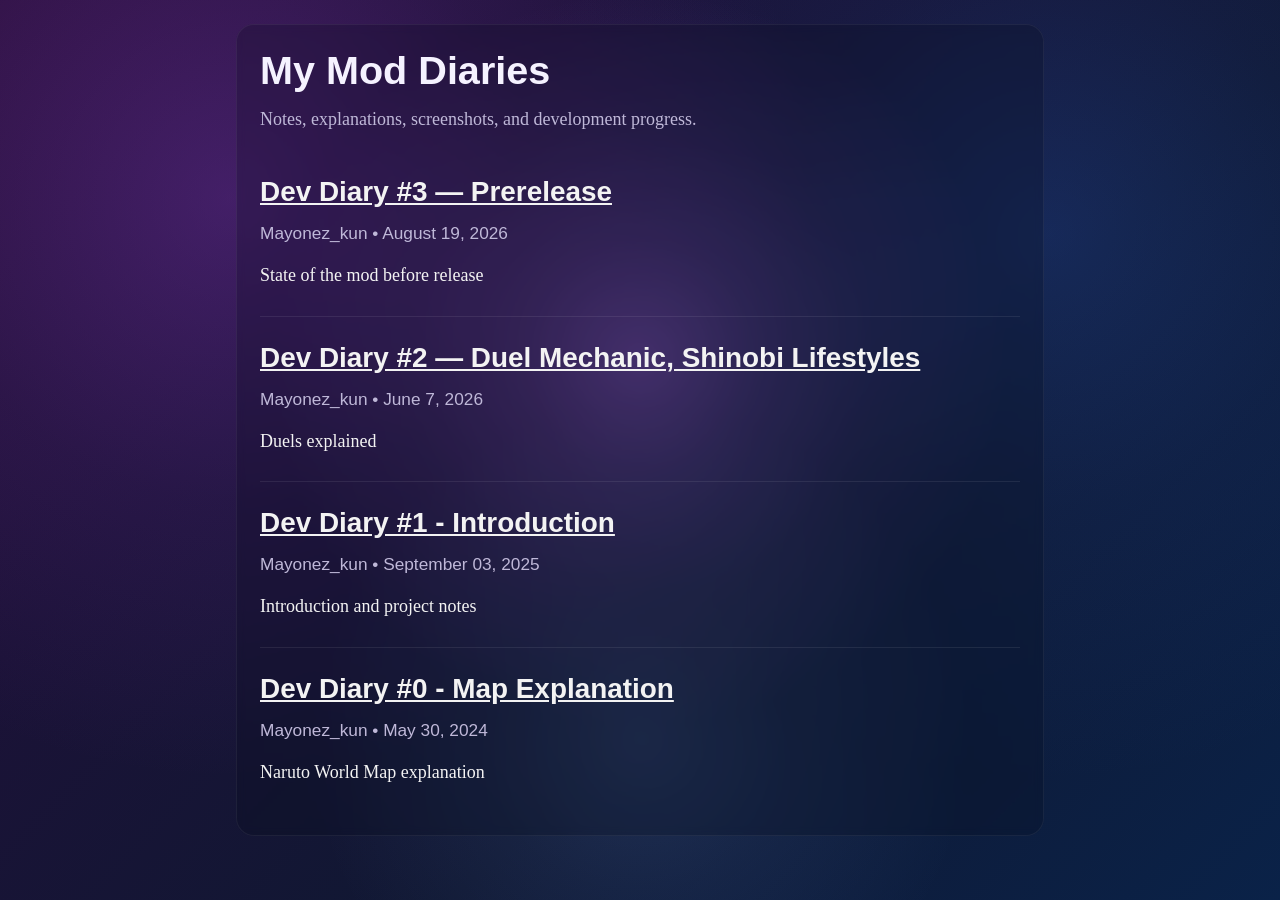
<file: index.html>
<!DOCTYPE html>
<html lang="en">
<head>
  <meta charset="UTF-8" />
  <meta name="viewport" content="width=device-width, initial-scale=1.0" />
  <title>My Mod Diaries</title>
  <link rel="stylesheet" href="style.css" />
</head>
<body>
  <main class="home-shell">
    <section class="home-list">
      <header class="home-header">
        <h1>My Mod Diaries</h1>
        <p>Notes, explanations, screenshots, and development progress.</p>
      </header>

      <article class="home-entry">
        <h2><a href="posts/diary-3/index.html">Dev Diary #3 — Prerelease</a></h2>
        <p class="home-meta">Mayonez_kun • August 19, 2026</p>
        <p class="home-summary">State of the mod before release</p>
      </article>

      <article class="home-entry">
        <h2><a href="posts/diary-2/index.html">Dev Diary #2 — Duel Mechanic, Shinobi Lifestyles</a></h2>
        <p class="home-meta">Mayonez_kun • June 7, 2026</p>
        <p class="home-summary">Duels explained</p>
      </article>

      <article class="home-entry">
        <h2><a href="posts/diary-1/index.html">Dev Diary #1 - Introduction</a></h2>
        <p class="home-meta">Mayonez_kun • September 03, 2025</p>
        <p class="home-summary">Introduction and project notes</p>
      </article>

      <article class="home-entry">
        <h2><a href="posts/diary-0/index.html">Dev Diary #0 - Map Explanation</a></h2>
        <p class="home-meta">Mayonez_kun • May 30, 2024</p>
        <p class="home-summary">Naruto World Map explanation</p>
      </article>
    </section>
  </main>
</body>
</html>
</file>
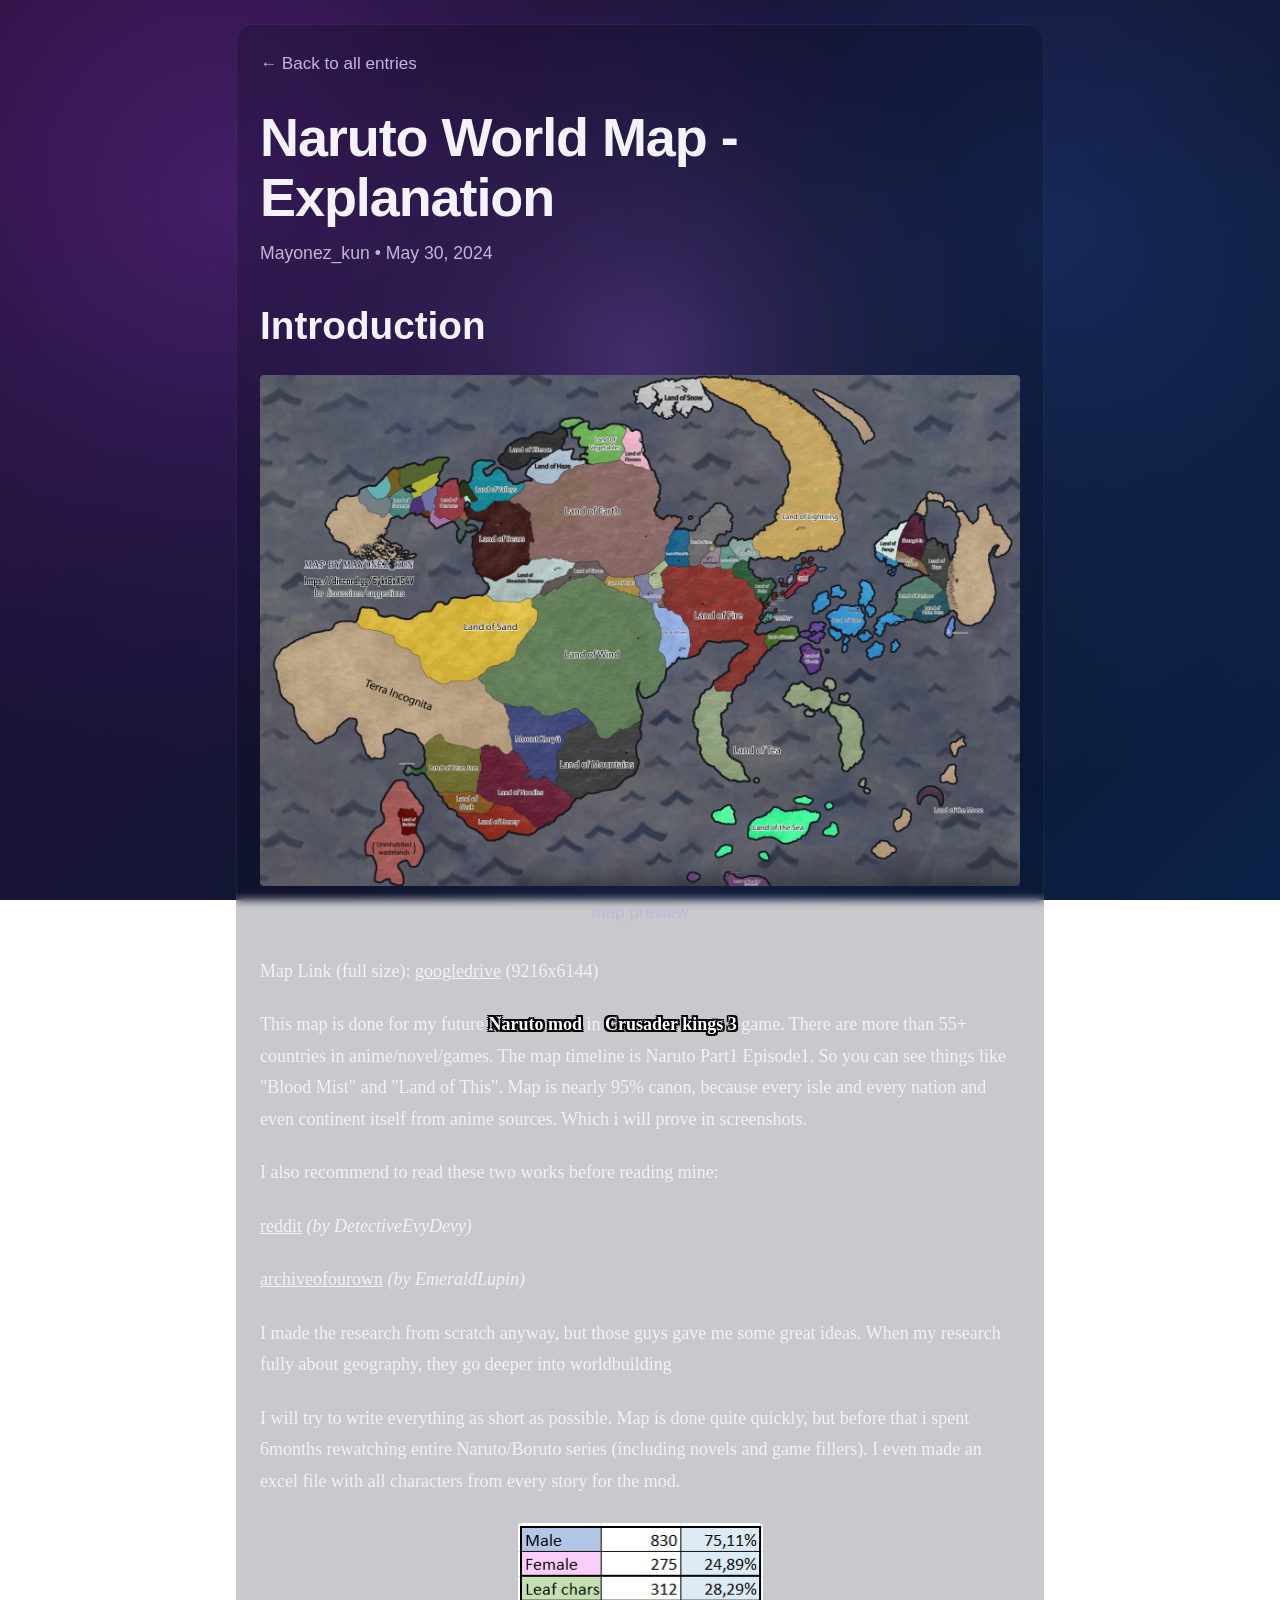
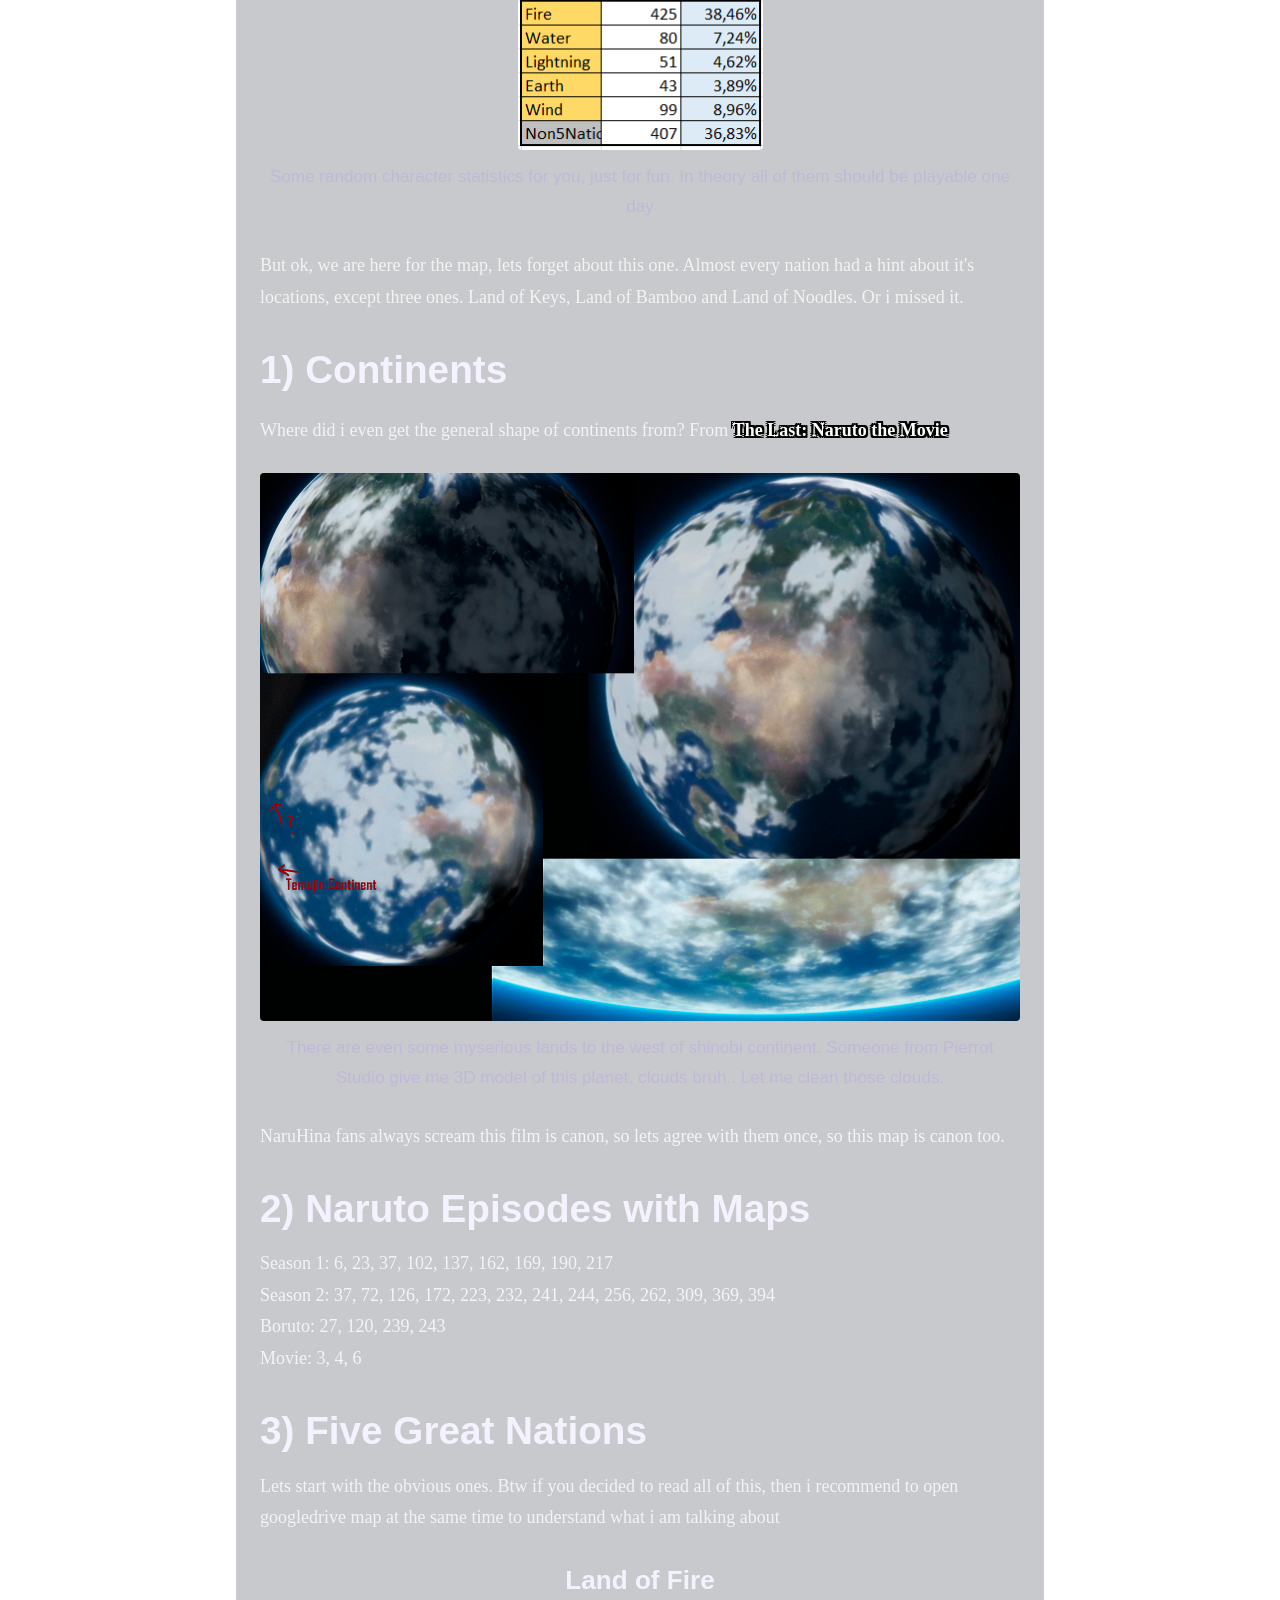
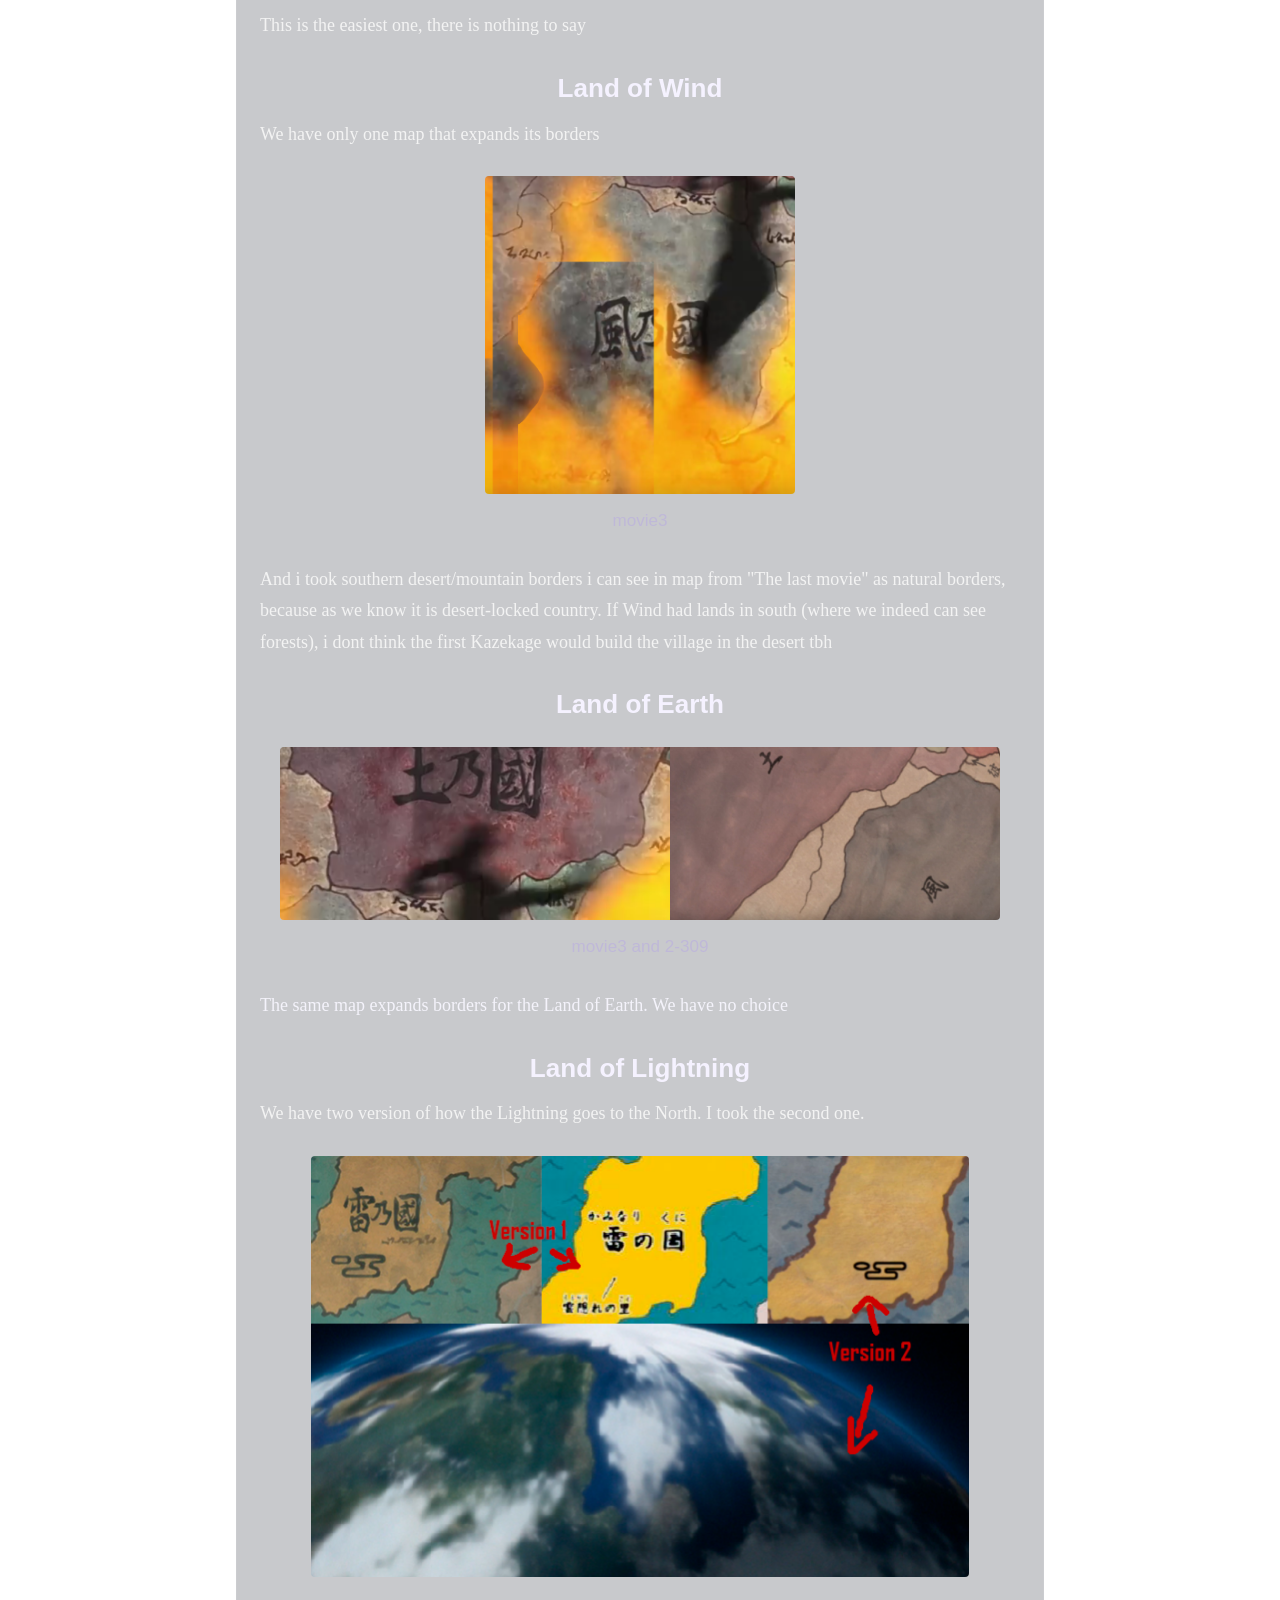
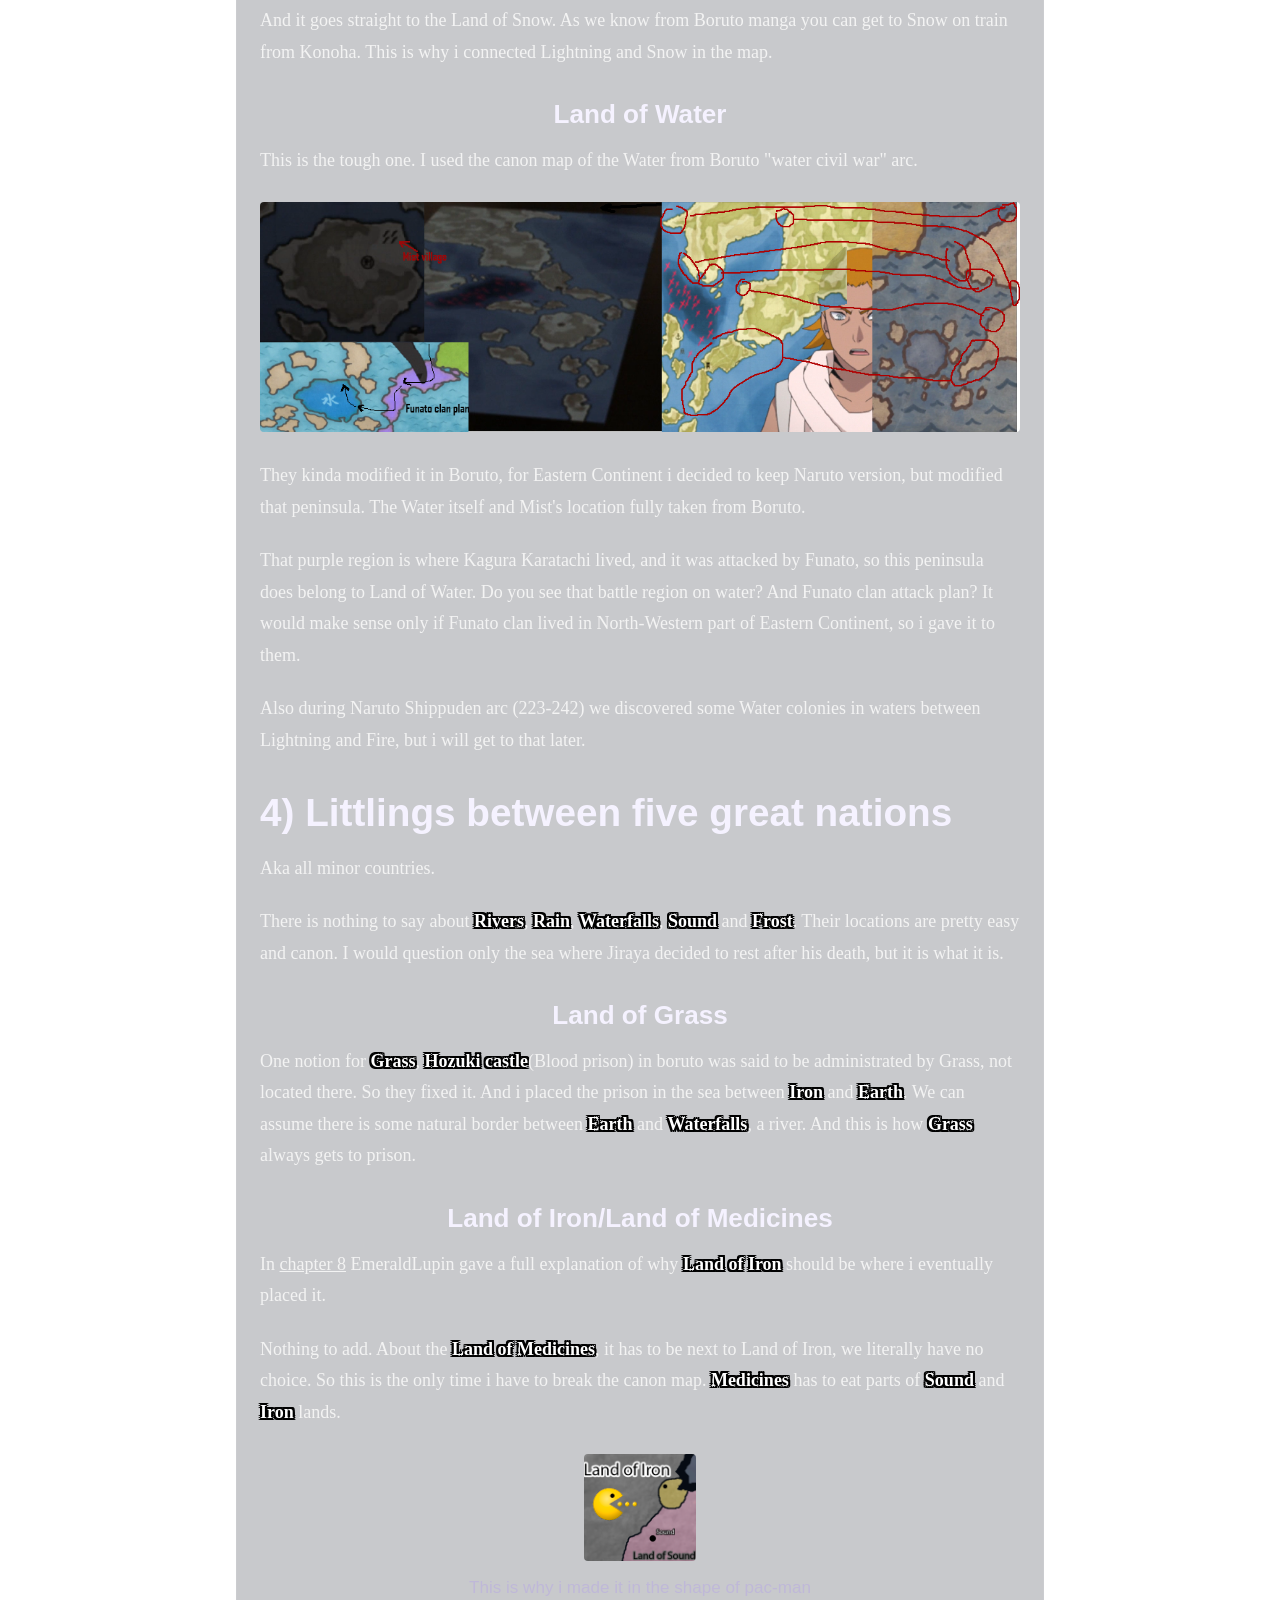
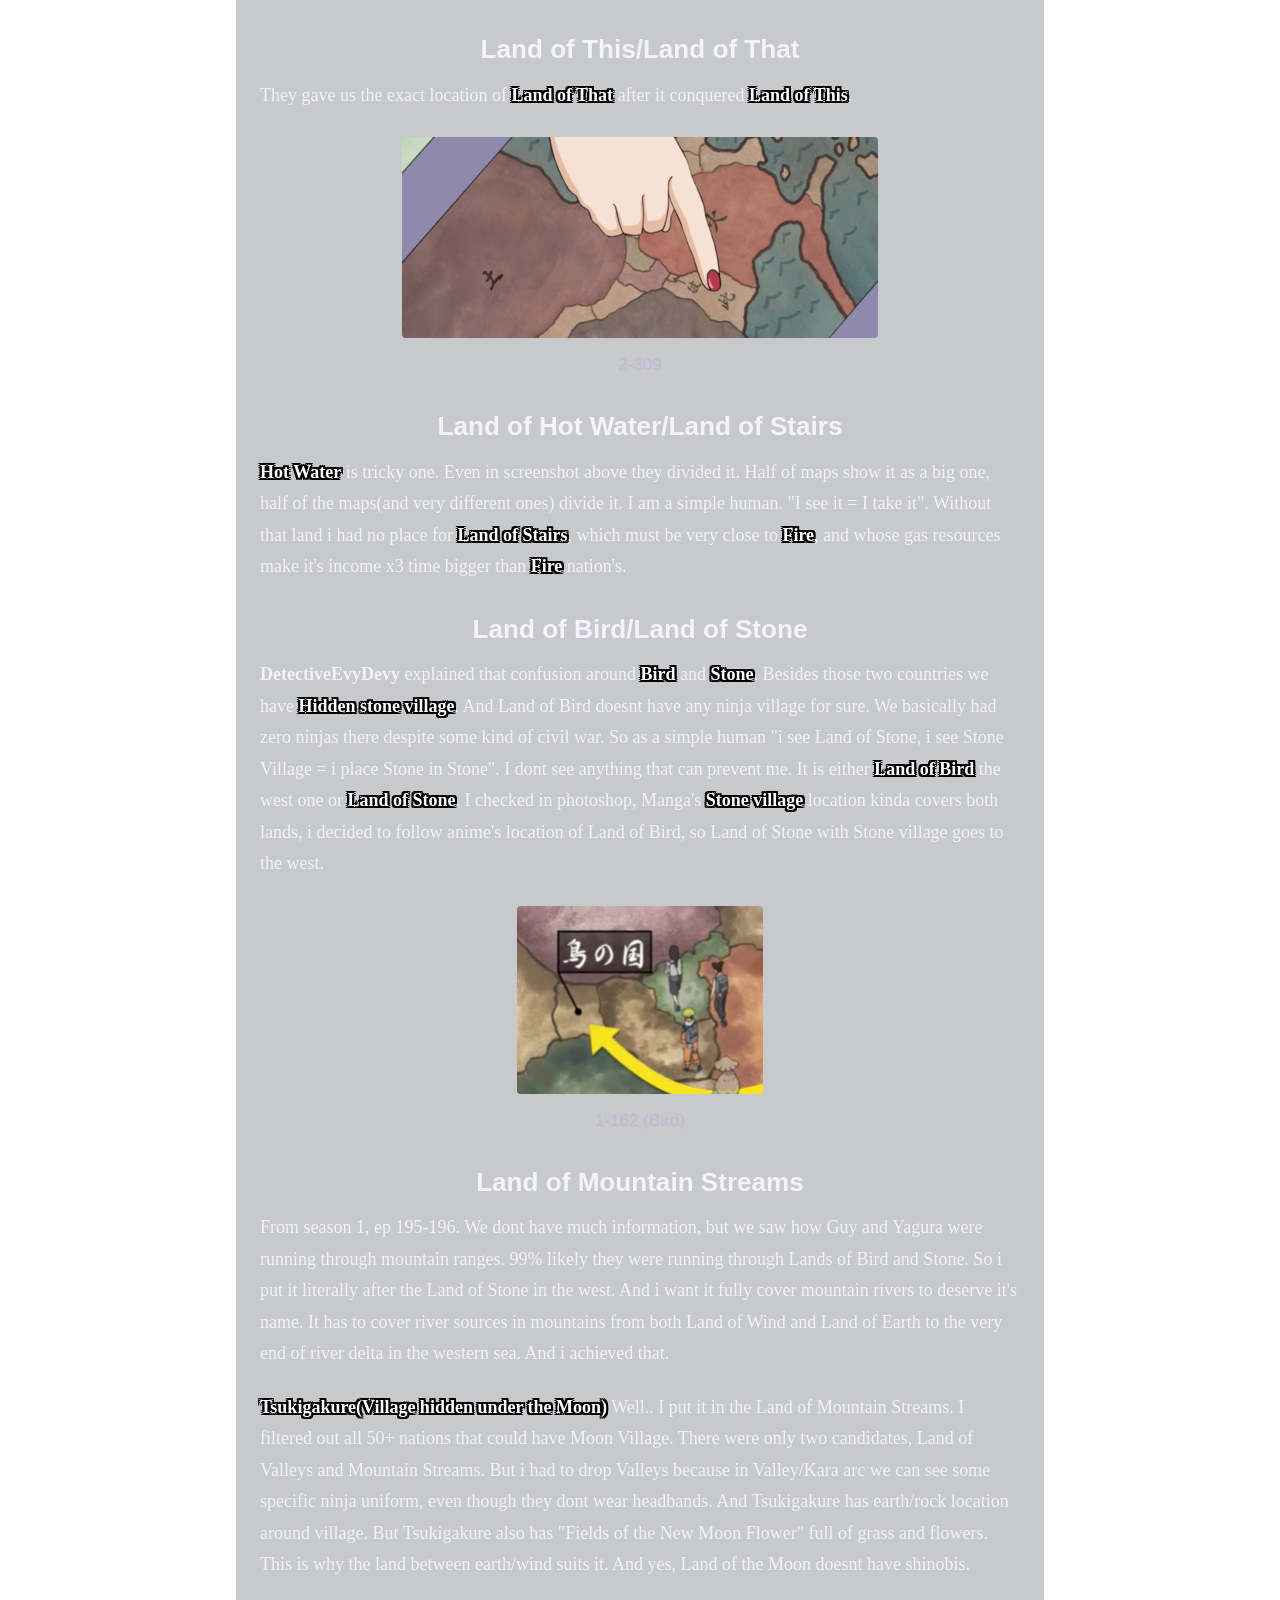
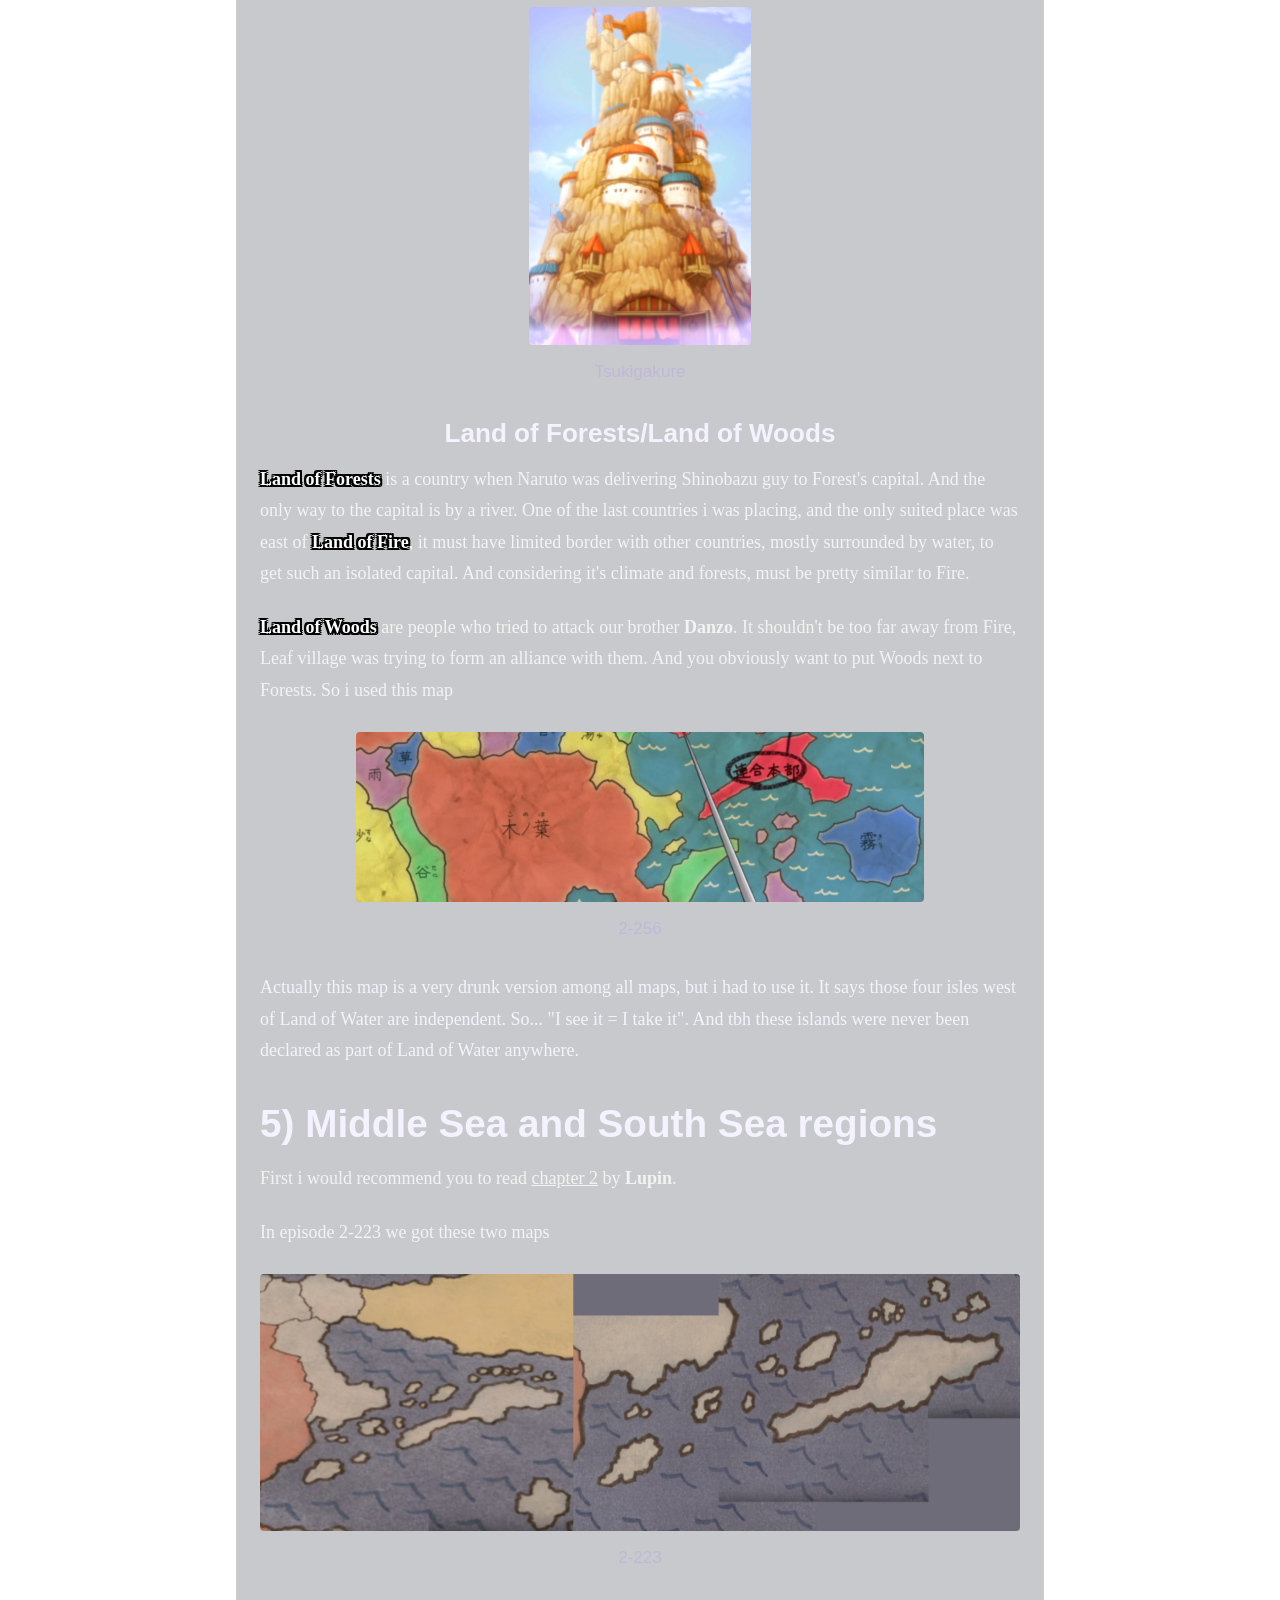
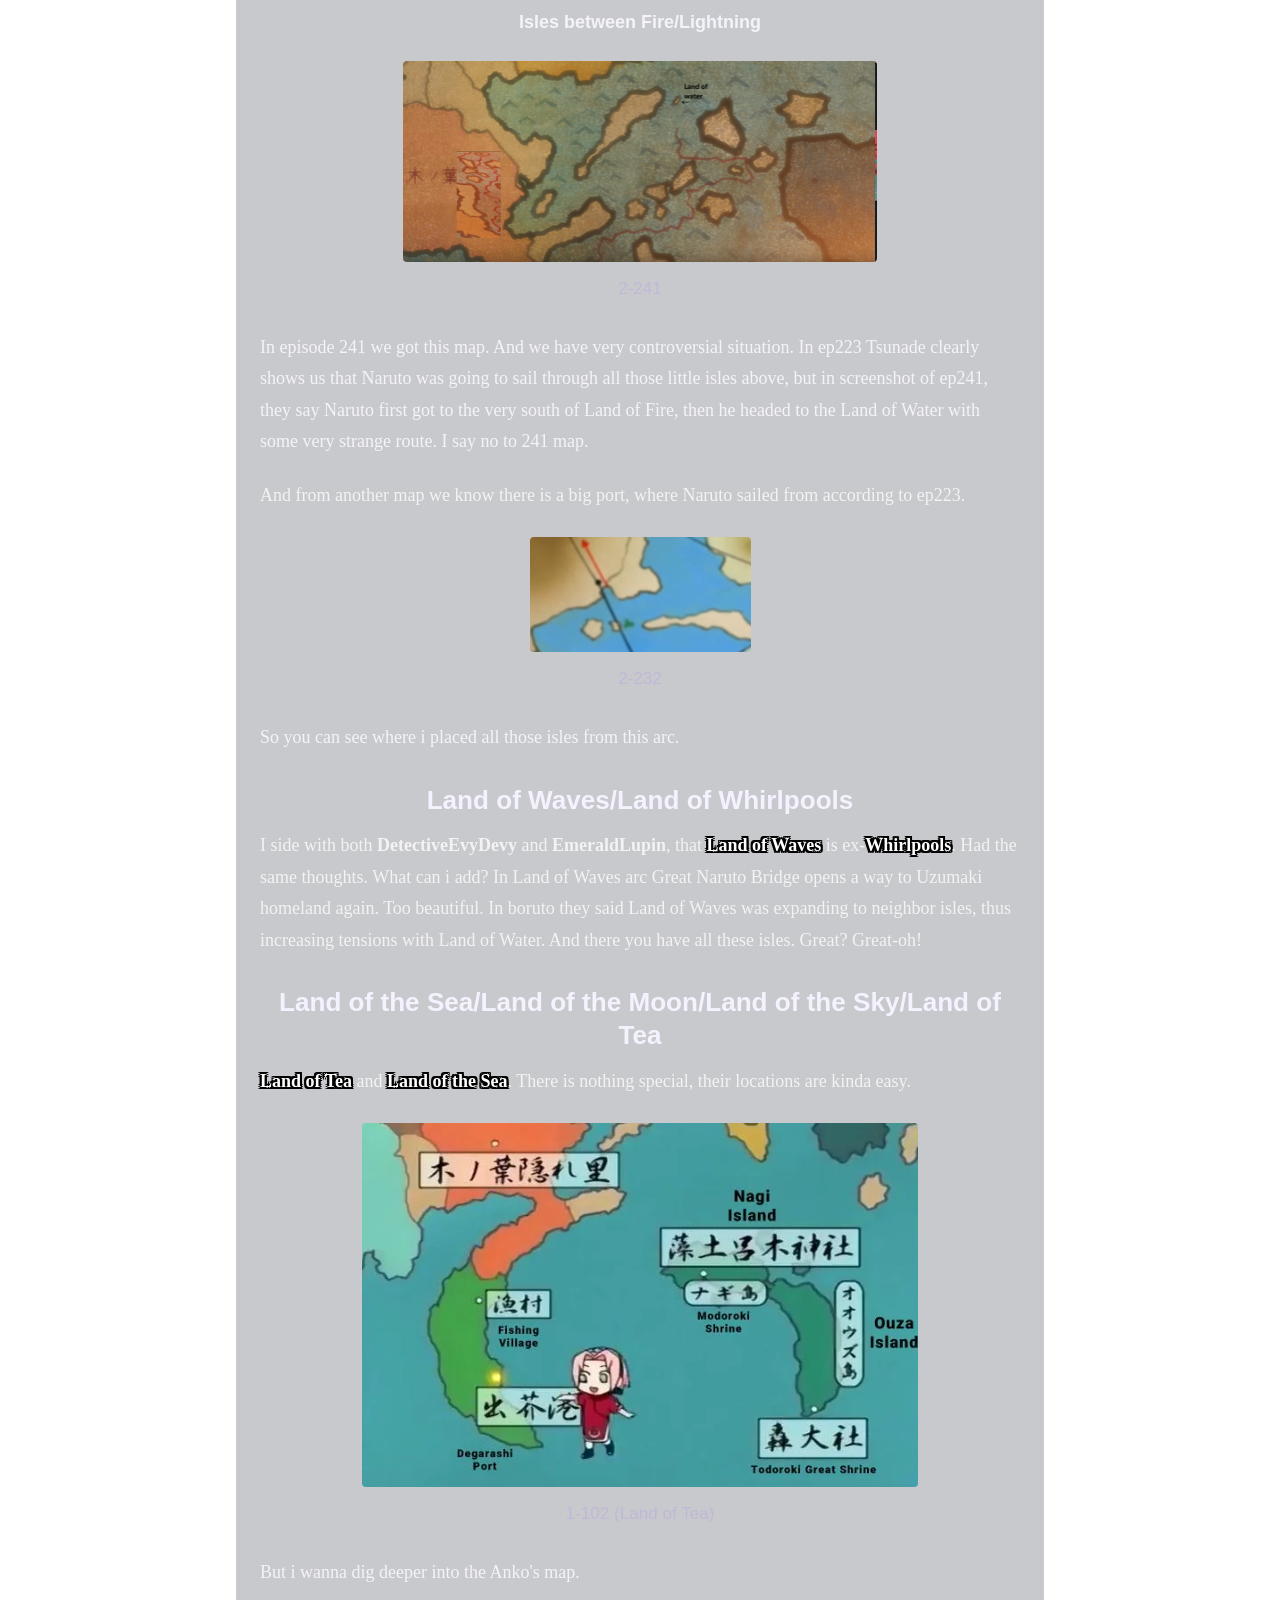
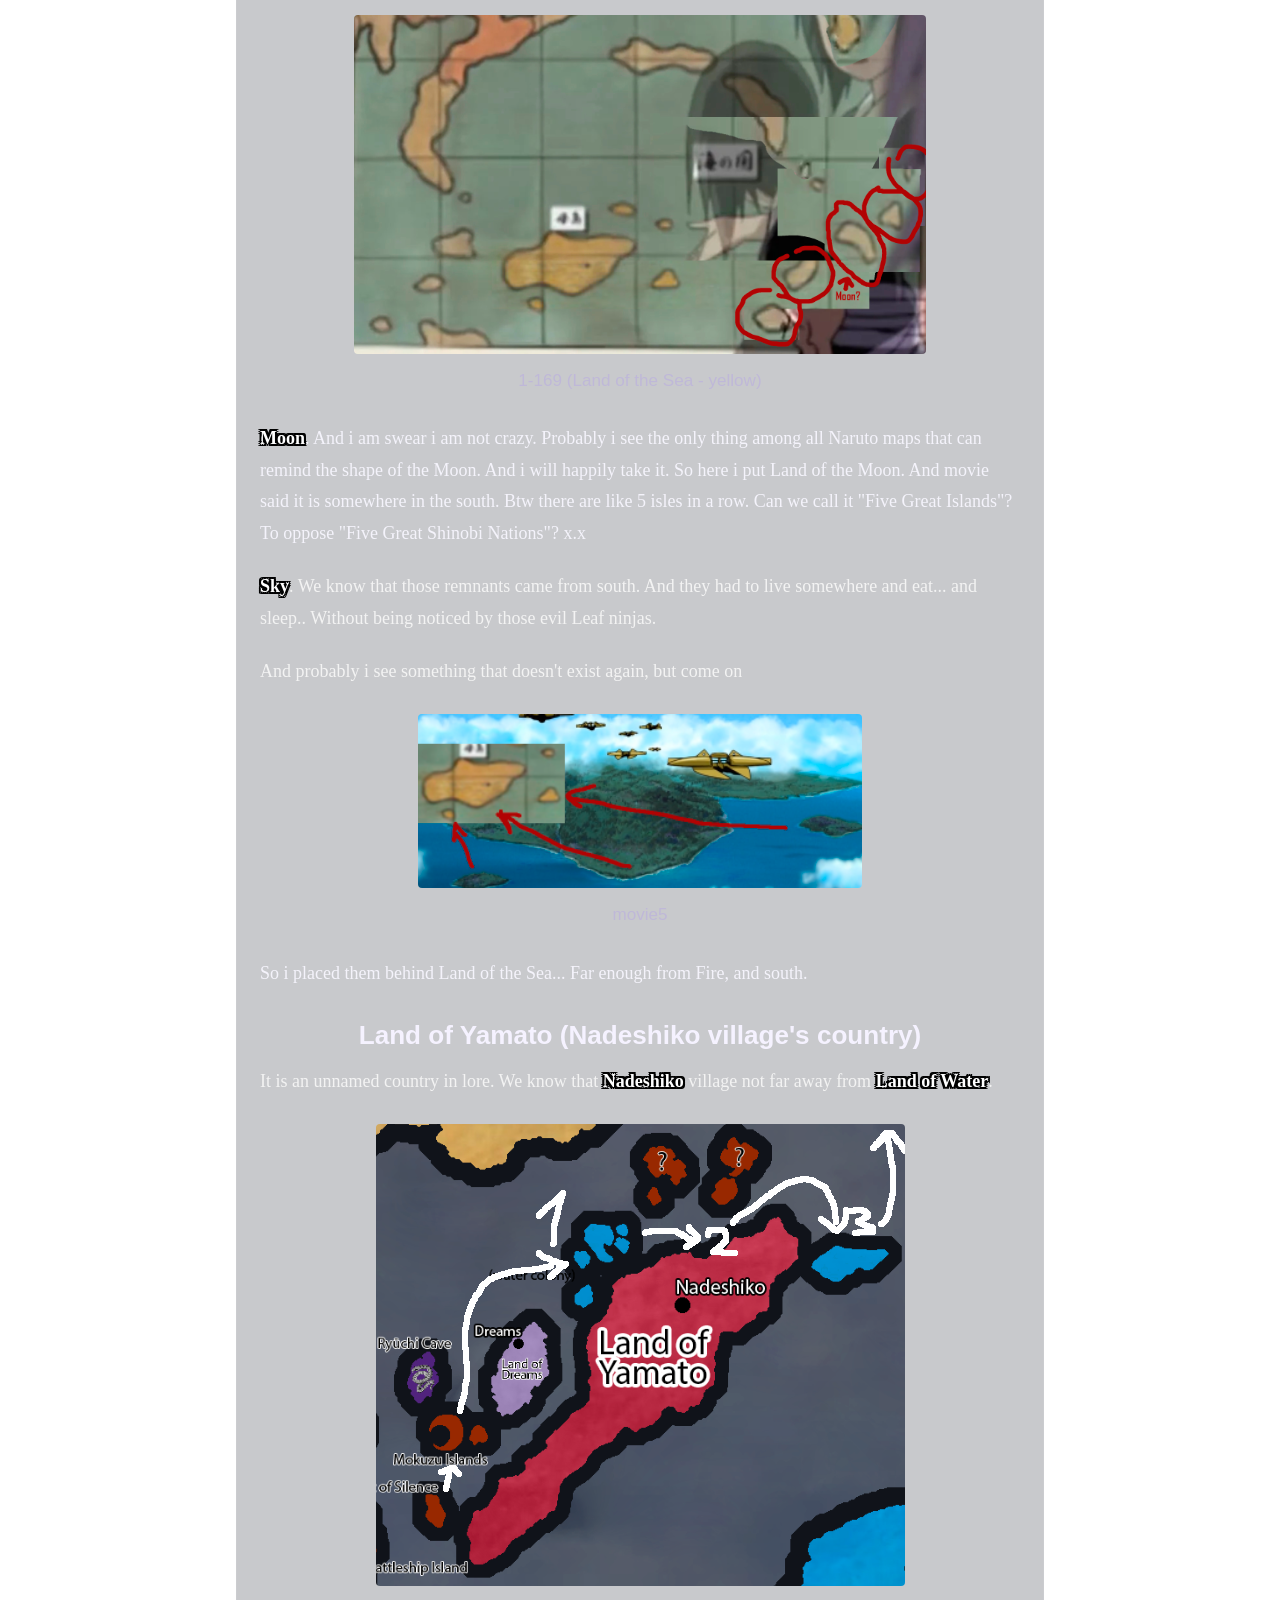
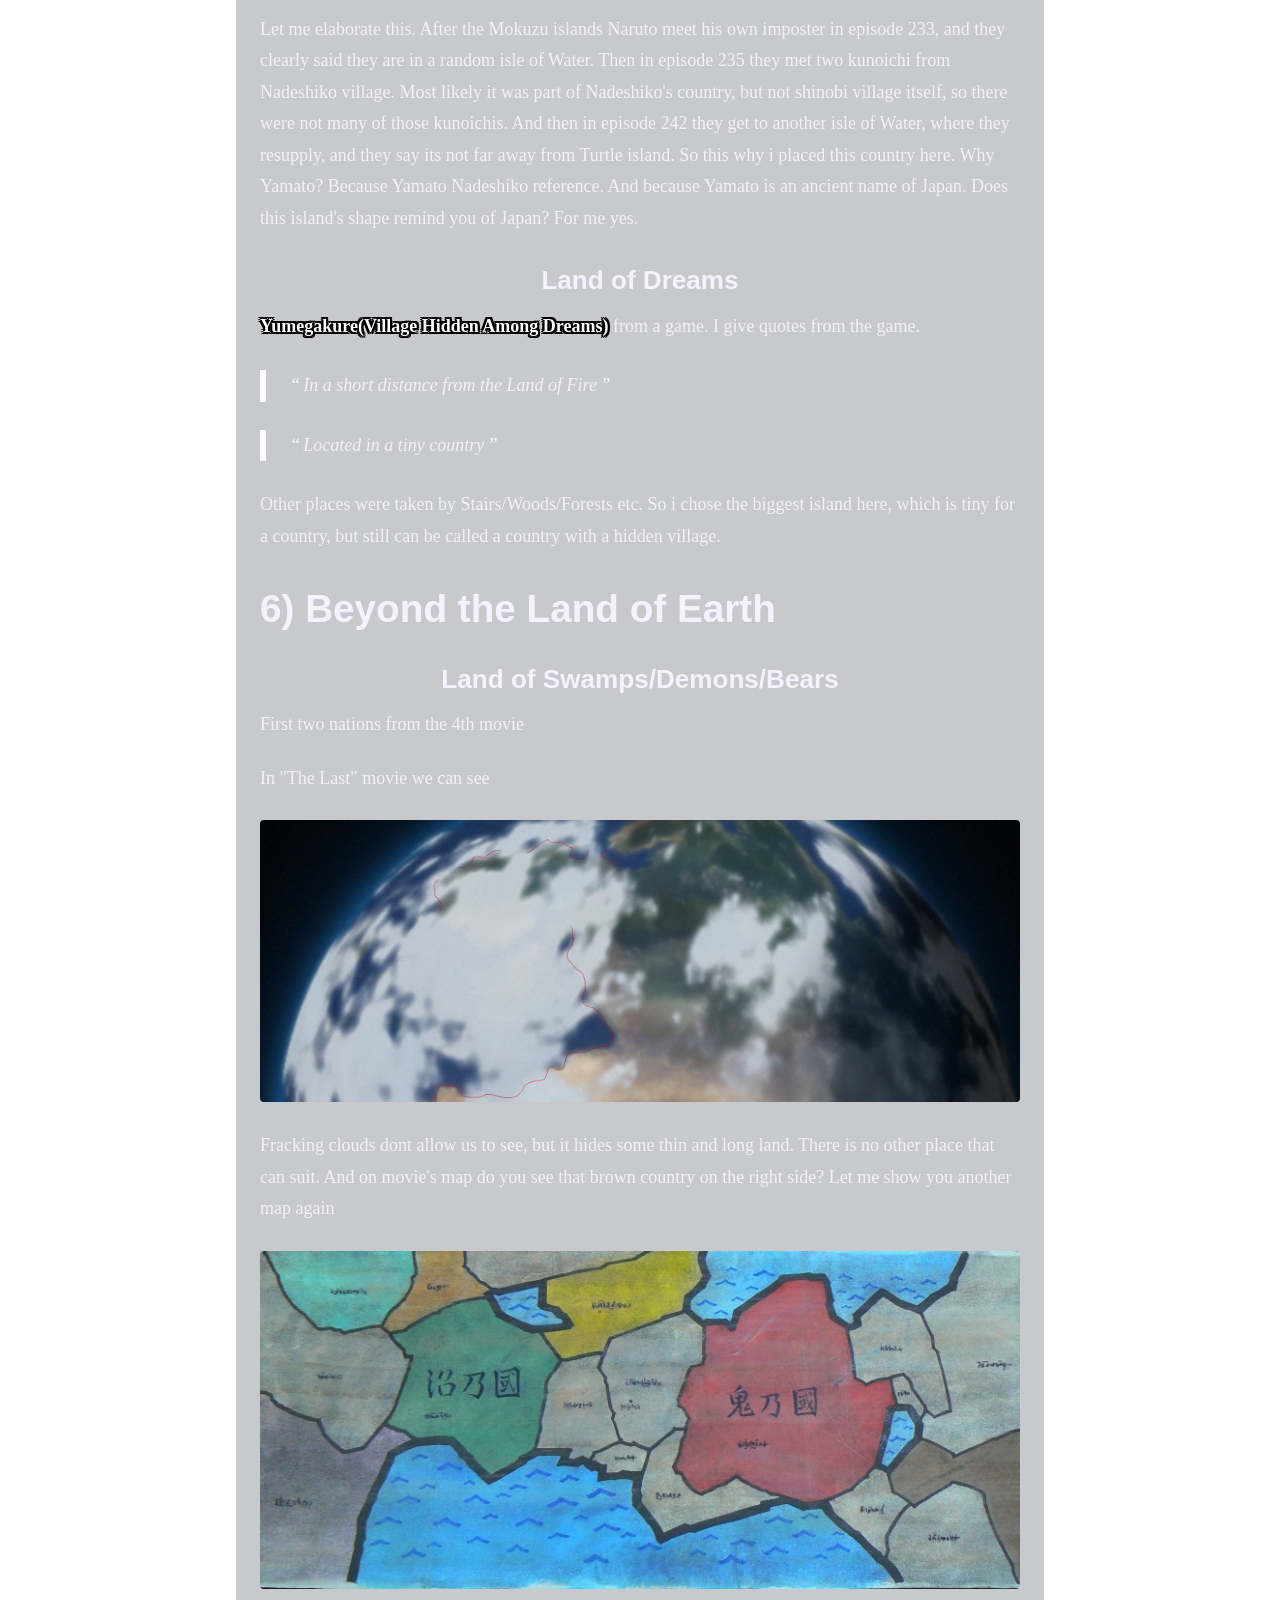
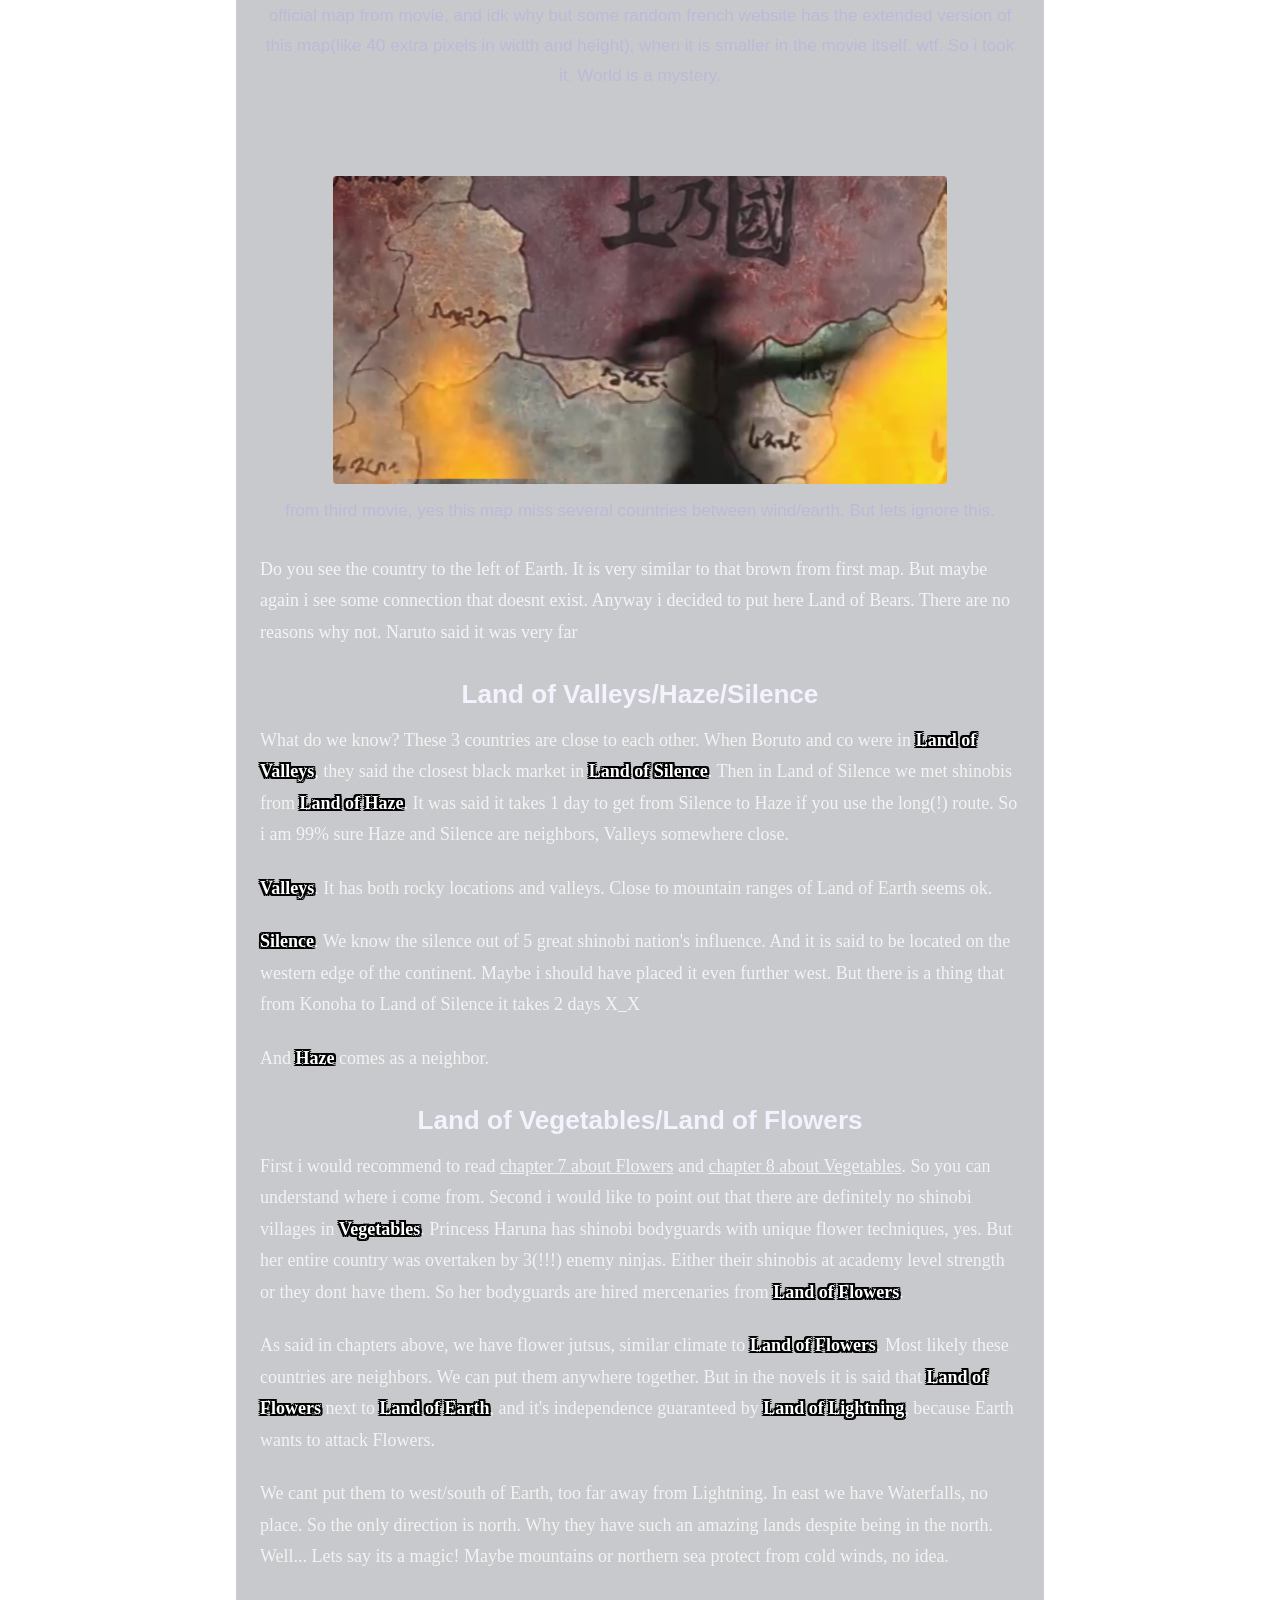
<file: posts/diary-0/index.html>
<!DOCTYPE html>
<html lang="en">
<head>
  <meta charset="UTF-8" />
  <meta name="viewport" content="width=device-width, initial-scale=1.0" />
  <title>Naruto World Map - Explanation</title>
  <link rel="stylesheet" href="../../style.css" />
  <script src="../../script.js" defer></script>
</head>
<body>
  <main class="article-shell">
    <article class="article">
      <a class="back-link" href="../../index.html">← Back to all entries</a>

      <header class="article-header">
        <h1 class="article-title">Naruto World Map - Explanation</h1>
        <p class="article-meta">Mayonez_kun • May 30, 2024</p>
      </header>

      <section class="article-content">
        <h2>Introduction</h2>

        <figure class="">
  <img src="preview.png" alt="preview" style="width:min(100%, 829px);" class="">
<figcaption>map preview</figcaption></figure>

        <p><span style="font-size: 1rem;">Map Link (full size): <a href="https://drive.google.com/file/d/1oUk9uemBI-vpJjuLOSgsz5i4hDwX8oBG/view">googledrive</a> (9216x6144)</span></p>

        <p>This map is done for my future <span class="b2">Naruto mod</span> in <span class="b2">Crusader kings 3</span> game. There are more than 55+ countries in anime/novel/games. The map timeline is Naruto Part1 Episode1. So you can see things like "Blood Mist" and "Land of This". Map is nearly 95% canon, because every isle and every nation and even continent itself from anime sources. Which i will prove in screenshots.</p>

        <p>I also recommend to read these two works before reading mine:</p>

        <p><a href="https://www.reddit.com/r/Naruto/comments/17lree4/the_map_of_the_naruto_world_based_on_everything_i/">reddit</a> <i>(by DetectiveEvyDevy)</i></p>

        <p><a href="https://archiveofourown.org/works/41489985/chapters/104050533">archiveofourown</a> <i>(by EmeraldLupin)</i></p>

        <p>I made the research from scratch anyway, but those guys gave me some great ideas. When my research fully about geography, they go deeper into worldbuilding</p>

        <p>I will try to write everything as short as possible. Map is done quite quickly, but before that i spent 6months rewatching entire Naruto/Boruto series (including novels and game fillers). I even made an excel file with all characters from every story for the mod.</p>

        <figure class="">
  <img src="shot-1.png" alt="shot 1" style="width:min(100%, 245px);" class=""><figcaption>Some random character statistics for you, just for fun. In theory all of them should be playable one day</figcaption></figure>

        <p>But ok, we are here for the map, lets forget about this one. Almost every nation had a hint about it's locations, except three ones. Land of Keys, Land of Bamboo and Land of Noodles. Or i missed it.</p>

        <h2></h2><h2>1) Continents</h2>

        <p></p><p>Where did i even get the general shape of continents from? From <span class="b2">The Last: Naruto the Movie</span></p>

        <figure class="">
  <img src="shot-2.png" alt="shot 2" style="width:min(100%, 1500px);" class=""><figcaption>There are even some myserious lands to the west of shinobi continent. Someone from Pierrot Studio give me 3D model of this planet, clouds bruh.. Let me clean those clouds.</figcaption></figure>

        <p><span style="font-size: 1rem; color: rgb(244, 243, 251);">NaruHina fans always scream this film is canon, so lets agree with them once, so this map is canon too.</span></p>

        <h2>2) Naruto Episodes with Maps</h2>

        <p>Season 1: 6, 23, 37, 102, 137, 162, 169, 190, 217<br><span style="font-size: 1rem; color: rgb(244, 243, 251);">Season 2: 37, 72, 126, 172, 223, 232, 241, 244, 256, 262, 309, 369, 394<br>Boruto: 27, 120, 239, 243<br>Movie: 3, 4, 6</span></p>

        <h2>3) Five Great Nations</h2>

        <p>Lets start with the obvious ones. Btw if you decided to read all of this, then i recommend to open googledrive map at the same time to understand what i am talking about</p>

        <h3 style="text-align: center;">Land of Fire</h3>

        <p>This is the easiest one, there is nothing to say</p>

        <h3 style="text-align: center;">Land of Wind</h3>

        <p>We have only one map that expands its borders</p>

        <figure class="">
  <img src="shot-3.png" alt="shot 3" style="width:min(100%, 310px);" class="">
  <figcaption>movie3</figcaption>
</figure>

        <p>And i took southern desert/mountain borders i can see in map from "The last movie" as natural borders, because as we know it is desert-locked country. If Wind had lands in south (where we indeed can see forests), i dont think the first Kazekage would build the village in the desert tbh</p>

        <h3 style="text-align: center;">Land of Earth</h3>

        <figure class="">
  <img src="shot-4.png" alt="shot 4" style="width:min(100%, 720px);" class="">
<figcaption>movie3 and 2-309</figcaption></figure>

        <p><span style="font-size: 1rem; color: rgb(244, 243, 251);">The same map expands borders for the Land of Earth. We have no choice</span></p>

        <h3 style="text-align: center;">Land of Lightning</h3>

        <p>We have two version of how the Lightning goes to the North. I took the second one.</p>

        <figure>
  <img src="shot-5.png" alt="shot 5" style="width:min(100%, 658px);">
</figure>

        <p>And it goes straight to the Land of Snow. As we know from Boruto manga you can get to Snow on train from Konoha. This is why i connected Lightning and Snow in the map.</p>

        <h3 style="text-align: center;">Land of Water</h3>

        <p>This is the tough one. I used the canon map of the Water from Boruto "water civil war" arc.</p>

        <figure>
  <img src="shot-6.png" alt="shot 6" style="width:min(100%, 1050px);">
</figure>

        <p>They kinda modified it in Boruto, for Eastern Continent i decided to keep Naruto version, but modified that peninsula. The Water itself and Mist's location fully taken from Boruto.</p>

        <p>That purple region is where Kagura Karatachi lived, and it was attacked by Funato, so this peninsula does belong to Land of Water. Do you see that battle region on water? And Funato clan attack plan? It would make sense only if Funato clan lived in North-Western part of Eastern Continent, so i gave it to them.</p>

        <p>Also during Naruto Shippuden arc (223-242) we discovered some Water colonies in waters between Lightning and Fire, but i will get to that later.</p>

        <h2 style="">4) Littlings between five great nations</h2>

        <p>Aka all minor countries.</p>

        <p>There is nothing to say about <span class="b2">Rivers</span>, <span class="b2">Rain</span>, <span class="b2">Waterfalls</span>, <span class="b2">Sound </span>and <span class="b2">Frost</span>. Their locations are pretty easy and canon. I would question only the sea where Jiraya decided to rest after his death, but it is what it is.</p>

        <h3 style="text-align: center;">Land of Grass</h3>

        <p>One notion for <span class="b2">Grass</span>, <span class="b2">Hozuki castle</span>(Blood prison) in boruto was said to be administrated by Grass, not located there. So they fixed it. And i placed the prison in the sea between <span class="b2">Iron </span>and <span class="b2">Earth</span>. We can assume there is some natural border between <span class="b2">Earth </span>and <span class="b2">Waterfalls</span>, a river. And this is how <span class="b2">Grass </span>always gets to prison.</p>

        <h3 class="is-centered" style="text-align: center;">Land of Iron/Land of Medicines</h3>

        <p>In <a href="https://archiveofourown.org/works/41489985/chapters/117251842">chapter 8</a> EmeraldLupin gave a full explanation of why <span class="b2">Land of Iron</span> should be where i eventually placed it.</p>

        <p>Nothing to add. About the <span class="b2">Land of Medicines</span>, it has to be next to Land of Iron, we literally have no choice. So this is the only time i have to break the canon map. <span class="b2">Medicines </span>has to eat parts of <span class="b2">Sound</span> and <span class="b2">Iron </span>lands.</p>

        <figure class="">
  <img src="shot-7.png" alt="shot 7" style="width:min(100%, 112px);" class="">
<figcaption>This is why i made it in the shape of pac-man</figcaption></figure>

        <h3 class="is-centered" style="text-align: center;">Land of This/Land of That</h3>

        <p>They gave us the exact location of <span class="b2">Land of That</span> after it conquered<span class="b2"> Land of This</span>.</p>

        <figure class="">
  <img src="shot-8.png" alt="shot 8" style="width:min(100%, 476px);" class="">
<figcaption>2-309</figcaption></figure>

        <h3 class="is-centered" style="text-align: center;">Land of Hot Water/Land of Stairs</h3>

        <p><span class="b2">Hot Water</span> is tricky one. Even in screenshot above they divided it. Half of maps show it as a big one, half of the maps(and very different ones) divide it. I am a simple human. "I see it = I take it". Without that land i had no place for <span class="b2">Land of Stairs</span>, which must be very close to <span class="b2">Fire</span>, and whose gas resources make it's income x3 time bigger than <span class="b2">Fire </span>nation's.</p>

        <h3 class="is-centered" style="text-align: center;">Land of Bird/Land of Stone</h3>

        <p><b>DetectiveEvyDevy </b>explained that confusion around <span class="b2">Bird </span>and <span class="b2">Stone</span>. Besides those two countries we have <span class="b2">Hidden stone village</span>. And Land of Bird doesnt have any ninja village for sure. We basically had zero ninjas there despite some kind of civil war. So as a simple human "i see Land of Stone, i see Stone Village = i place Stone in Stone". I dont see anything that can prevent me. It is either <span class="b2">Land of Bird</span> the west one or <span class="b2">Land of Stone</span>. I checked in photoshop, Manga's <span class="b2">Stone village</span> location kinda covers both lands, i decided to follow anime's location of Land of Bird, so Land of Stone with Stone village goes to the west.</p>

        <figure class="">
  <img src="shot-9.png" alt="shot 9" style="width:min(100%, 246px);" class="">
<figcaption>1-162 (Bird)</figcaption></figure>

        <h3 style="text-align: center;"><span style="color: rgb(245, 242, 255); font-family: Arial, Helvetica, sans-serif; font-size: 1.45rem; text-align: center;">Land of Mountain Streams</span></h3>

        <p>From season 1, ep 195-196. We dont have much information, but we saw how Guy and Yagura were running through mountain ranges. 99% likely they were running through Lands of Bird and Stone. So i put it literally after the Land of Stone in the west. And i want it fully cover mountain rivers to deserve it's name. It has to cover river sources in mountains from both Land of Wind and Land of Earth to the very end of river delta in the western sea. And i achieved that.&nbsp;</p><p><span class="b2">Tsukigakure(Village hidden under the Moon)</span> Well.. I put it in the Land of Mountain Streams. I filtered out all 50+ nations that could have Moon Village. There were only two candidates, Land of Valleys and Mountain Streams. But i had to drop Valleys because in Valley/Kara arc we can see some specific ninja uniform, even though they dont wear headbands. And Tsukigakure has earth/rock location around village. But Tsukigakure also has "Fields of the New Moon Flower" full of grass and flowers. This is why the land between earth/wind suits it. And yes, Land of the Moon doesnt have shinobis.</p>

        <figure class="">
  <img src="shot-10.png" alt="shot 10" style="width:min(100%, 222px);" class="">
<figcaption>Tsukigakure</figcaption></figure>

        <h3 style="text-align: center;"><span style="color: rgb(245, 242, 255); font-family: Arial, Helvetica, sans-serif; font-size: 1.45rem; text-align: center;">Land of Forests/Land of Woods</span></h3>

        <p><span class="b2">Land of Forests</span> is a country when Naruto was delivering Shinobazu guy to Forest's capital. And the only way to the capital is by a river. One of the last countries i was placing, and the only suited place was east of <span class="b2">Land of Fire</span>, it must have limited border with other countries, mostly surrounded by water, to get such an isolated capital. And considering it's climate and forests, must be pretty similar to Fire.</p>

        <p><span class="b2">Land of Woods</span> are people who tried to attack our brother <b>Danzo</b>. It shouldn't be too far away from Fire, Leaf village was trying to form an alliance with them. And you obviously want to put Woods next to Forests. So i used this map</p>

        <figure class="">
  <img src="shot-11.png" alt="shot 11" style="width:min(100%, 568px);" class="">
<figcaption>2-256</figcaption></figure>

        <p><span style="font-size: 1rem; color: rgb(244, 243, 251);">Actually this map is a very drunk version among all maps, but i had to use it. It says those four isles west of Land of Water are independent. So... "I see it = I take it". And tbh these islands were never been declared as part of Land of Water anywhere.</span></p>

        <h2>5) Middle Sea and South Sea regions</h2>

        <p>First i would recommend you to read <a href="https://archiveofourown.org/works/41489985/chapters/104448159#workskin">chapter 2</a> by <b>Lupin</b>.</p>

        <p>In episode 2-223 we got these two maps</p>

        <figure class="">
  <img src="shot-12.png" alt="shot 12" style="width:min(100%, 900px);" class="">
<figcaption>2-223</figcaption></figure>

        <h3 class="is-centered" style="text-align: center;"><span style="font-size: 1rem; color: rgb(244, 243, 251);">Isles between Fire/Lightning</span></h3>

        <figure class="">
  <img src="shot-13.png" alt="shot 13" style="width:min(100%, 474px);" class="">
<figcaption>2-241</figcaption></figure>

        <p><span style="font-size: 1rem; color: rgb(244, 243, 251);">In episode 241 we got this map. And we have very controversial situation. In ep223 Tsunade clearly shows us that Naruto was going to sail through all those little isles above, but in screenshot of ep241, they say Naruto first got to the very south of Land of Fire, then he headed to the Land of Water with some very strange route. I say no to 241 map.</span></p>

        <p>And from another map we know there is a big port, where Naruto sailed from according to ep223.</p>

        <figure class="">
  <img src="shot-14.png" alt="shot 14" style="width:min(100%, 221px);" class="">
<figcaption>2-232</figcaption></figure>

        <p><span style="font-size: 1rem; color: rgb(244, 243, 251);">So you can see where i placed all those isles from this arc.</span></p>

        <h3 class="is-centered" style="text-align: center;">Land of Waves/Land of Whirlpools</h3>

        <p>I side with both <b>DetectiveEvyDevy </b>and <b>EmeraldLupin</b>, that <span class="b2">Land of Waves</span> is ex-<span class="b2">Whirlpools</span>. Had the same thoughts. What can i add? In Land of Waves arc Great Naruto Bridge opens a way to Uzumaki homeland again. Too beautiful. In boruto they said Land of Waves was expanding to neighbor isles, thus increasing tensions with Land of Water. And there you have all these isles. Great? Great-oh!</p>

        <h3 class="is-centered" style="text-align: center;">Land of the Sea/Land of the Moon/Land of the Sky/Land of Tea</h3>

        <p><span class="b2">Land of Tea</span> and <span class="b2">Land of the Sea</span>. There is nothing special, their locations are kinda easy.</p>

        <figure class="">
  <img src="shot-15.png" alt="shot 15" style="width:min(100%, 556px);" class="">
<figcaption>1-102 (Land of Tea)</figcaption></figure>

        <p><span style="font-size: 1rem; color: rgb(244, 243, 251);">But i wanna dig deeper into the Anko's map.</span></p>

        <figure class="">
  <img src="shot-16.png" alt="shot 16" style="width:min(100%, 572px);" class="">
<figcaption>1-169 (Land of the Sea - yellow)</figcaption></figure>

        <p><span style="font-size: 1rem; color: rgb(244, 243, 251);"><span class="b2">Moon</span>. And i am swear i am not crazy. Probably i see the only thing among all Naruto maps that can remind the shape of the Moon. And i will happily take it. So here i put Land of the Moon. And movie said it is somewhere in the south. Btw there are like 5 isles in a row. Can we call it "Five Great Islands"? To oppose "Five Great Shinobi Nations"? x.x</span></p>

        <p><span class="b2">Sky</span>. We know that those remnants came from south. And they had to live somewhere and eat... and sleep.. Without being noticed by those evil Leaf ninjas.</p>

        <p>And probably i see something that doesn't exist again, but come on</p>

        <figure class="">
  <img src="shot-17.png" alt="shot 17" style="width:min(100%, 444px);" class="">
<figcaption>movie5</figcaption></figure>

        <p><span style="font-size: 1rem; color: rgb(244, 243, 251);">So i placed them behind Land of the Sea... Far enough from Fire, and south.</span></p>

        <h3 class="is-centered" style="text-align: center;">Land of Yamato (Nadeshiko village's country)</h3>

        <p>It is an unnamed country in lore. We know that <span class="b2">Nadeshiko</span> village not far away from <span class="b2">Land of Water</span>.</p>

        <figure>
  <img src="shot-18.png" alt="shot 18" style="width:min(100%, 529px);">
</figure>

        <p>Let me elaborate this. After the Mokuzu islands Naruto meet his own imposter in episode 233, and they clearly said they are in a random isle of Water. Then in episode 235 they met two kunoichi from Nadeshiko village. Most likely it was part of Nadeshiko's country, but not shinobi village itself, so there were not many of those kunoichis. And then in episode 242 they get to another isle of Water, where they resupply, and they say its not far away from Turtle island. So this why i placed this country here. Why Yamato? Because Yamato Nadeshiko reference. And because Yamato is an ancient name of Japan. Does this island's shape remind you of Japan? For me yes.</p>

        <h3 class="is-centered" style="text-align: center;">Land of Dreams</h3>

        <p><span class="b2">Yumegakure(Village Hidden Among Dreams)</span> from a game. I give quotes from the game.</p>

        <blockquote>In a short distance from the Land of Fire</blockquote>

        <blockquote>Located in a tiny country</blockquote>

        <p>Other places were taken by Stairs/Woods/Forests etc. So i chose the biggest island here, which is tiny for a country, but still can be called a country with a hidden village.</p>

        <h2>6) Beyond the Land of Earth</h2>

        <h3 class="is-centered" style="text-align: center;">Land of Swamps/Demons/Bears</h3>

        <p>First two nations from the 4th movie</p>

        <p>In "The Last" movie we can see</p>

        <figure>
  <img src="shot-19.png" alt="shot 19" style="width:min(100%, 954px);">
</figure>

        <p>Fracking clouds dont allow us to see, but it hides some thin and long land. There is no other place that can suit. And on movie's map do you see that brown country on the right side? Let me show you another map again</p>

        <figure class="">
  <img src="shot-20.png" alt="shot 20" style="width:min(100%, 785px);" class="">
<figcaption>official map from movie, and idk why but some random french website has the extended version of this map(like 40 extra pixels in width and height), when it is smaller in the movie itself. wtf. So i took it. World is a mystery.</figcaption></figure>

        <p><br></p>

        <figure class="">
  <img src="shot-21.png" alt="shot 21" style="width:min(100%, 614px);" class="">
<figcaption>from third movie, yes this map miss several countries between wind/earth. But lets ignore this.</figcaption></figure>

        <p><span style="font-size: 1rem; color: rgb(244, 243, 251);">Do you see the country to the left of Earth. It is very similar to that brown from first map. But maybe again i see some connection that doesnt exist. Anyway i decided to put here Land of Bears. There are no reasons why not. Naruto said it was very far</span></p>

        <h3 class="is-centered" style="text-align: center;">Land of Valleys/Haze/Silence</h3>

        <p>What do we know? These 3 countries are close to each other. When Boruto and co were in <span class="b2">Land of Valleys</span>, they said the closest black market in <span class="b2">Land of Silence</span>. Then in Land of Silence we met shinobis from <span class="b2">Land of Haze</span>. It was said it takes 1 day to get from Silence to Haze if you use the long(!) route. So i am 99% sure Haze and Silence are neighbors, Valleys somewhere close.</p>

        <p><span class="b2">Valleys</span>. It has both rocky locations and valleys. Close to mountain ranges of Land of Earth seems ok.</p>

        <p><span class="b2">Silence</span>. We know the silence out of 5 great shinobi nation's influence. And it is said to be located on the western edge of the continent. Maybe i should have placed it even further west. But there is a thing that from Konoha to Land of Silence it takes 2 days X_X</p>

        <p>And <span class="b2">Haze </span>comes as a neighbor.</p>

        <h3 class="is-centered" style="text-align: center;">Land of Vegetables/Land of Flowers</h3>

        <p>First i would recommend to read <a href="https://archiveofourown.org/works/41489985/chapters/110892480#workskin">chapter 7 about Flowers</a> and <a href="https://archiveofourown.org/works/41489985/chapters/117251842#workskin">chapter 8 about Vegetables</a>. So you can understand where i come from. Second i would like to point out that there are definitely no shinobi villages in <span class="b2">Vegetables</span>. Princess Haruna has shinobi bodyguards with unique flower techniques, yes. But her entire country was overtaken by 3(!!!) enemy ninjas. Either their shinobis at academy level strength or they dont have them. So her bodyguards are hired mercenaries from <span class="b2">Land of Flowers</span>.</p>

        <p>As said in chapters above, we have flower jutsus, similar climate to <span class="b2">Land of Flowers</span>. Most likely these countries are neighbors. We can put them anywhere together. But in the novels it is said that <span class="b2">Land of Flowers</span> next to <span class="b2">Land of Earth</span>, and it's independence guaranteed by <span class="b2">Land of Lightning</span>, because Earth wants to attack Flowers.</p>

        <p>We cant put them to west/south of Earth, too far away from Lightning. In east we have Waterfalls, no place. So the only direction is north. Why they have such an amazing lands despite being in the north. Well... Lets say its a magic! Maybe mountains or northern sea protect from cold winds, no idea.</p>

        <p>There is another thing. <span class="b2">Vegetables </span>was taken by Janin brothers group. I dont remember in which exact episode, but it was said Janin brothers came from the other side of the sea. So our countries must be on the coast? Probably. One of brothers has ice release, another one has water release. So if i put Vegetables and Flowers to the north of Earth, <span class="b2">Land of Snow</span> exactly on the opposide side of the sea! GGwp</p>

        <figure>
  <img src="shot-22.png" alt="shot 22" style="width:min(100%, 588px);">
</figure>

        <h3 class="is-centered" style="text-align: center;">Land of Snow</h3>

        <p>Speaking about <span class="b2">Snow</span>! As i said in <span class="b2">Lightning </span>explanation, it is connected for trains. Then in movie they got to Snow by a ship. They met princess Koyuki in town, where not even a single shinobi could be seen. And actors had samurai armors. And indeed, from <span class="b2">Leaf </span>the shortest way to the <span class="b2">Land of Snow</span> across the sea is from the <span class="b2">Land of Iron</span>.</p>

        <p>Why it has such a shape? Because we have only one official map for it!</p>

        <figure>
  <img src="shot-23.png" alt="shot 23" style="width:min(100%, 933px);">
</figure>

        <p>WELL, i just copied it. We never saw <span class="b2">yukigakure</span>, but it's direct translation is village among snow. Let it be deeper. So the biggest one on the coast is the capital of <span class="b2">Land of Snow</span>. Next to the capital you can see a cave and the straight road to yukigakure. Probably in 20 years i was the first person able to notice this cave lmao.</p>

        <h2>7) Eastern Continent</h2>

        <p>What countries did i put here?
Fangs, Claws, Bamboo, Shangri-la, Keys, Calm Sea</p>

        <p><span class="b2">Fangs </span>and <span class="b2">Claws </span>must be not too far away from Fire, because Naruto and Jiraya got there eventually just to return pervy's book. and EC feels ok.</p>

        <p><span class="b2">Shangri-la</span>. It took 5 days for Konan herself(!) to get here from Rain village. I cant put it in the western continent. So Land of Silence gathers all bad guys in the west, Shangri-la in the east. Thats it. Also when Konan left the Rain village heading to Shangri-la she said:</p>

        <blockquote>the light of the sun was dazzling</blockquote>

        <p>You usually hit the road in the morning, so she was most likely traveling east.</p>

        <p><span class="b2">Fangs/Claws/Shangri-la </span>everything gives me chinese vibes. So i decided to put <span class="b2">Bamboo </span>next to them. Can we assume that TenTen and Rock Lee families came from EC?</p>

        <p><span class="b2">Land of Keys</span>. As i said earlier zero information about this one. With "Key" they meant key to other people's minds. But i gave the second meaning. This land is a key/gates to the shinobi world. Defending mountain ranges in the eastern continent. Didnt want to write Terra Incognita twice, so made something different here.</p>

        <p><span class="b2">Land of Calm Seas</span>. "Calm seas" only happen at the equator. Thats it i think.</p>

        <h2>8) Narutafrica (southern part of the shinobi continent)</h2>

        <p>Redaku, Honey, Neck, Bean Jam, Noodles, Mountains, Mount Koryu, Sand</p>

        <p>Will end it later. These are the last countries x.x</p>
      </section>
    </article>
  </main>
</body>
</html>
</file>
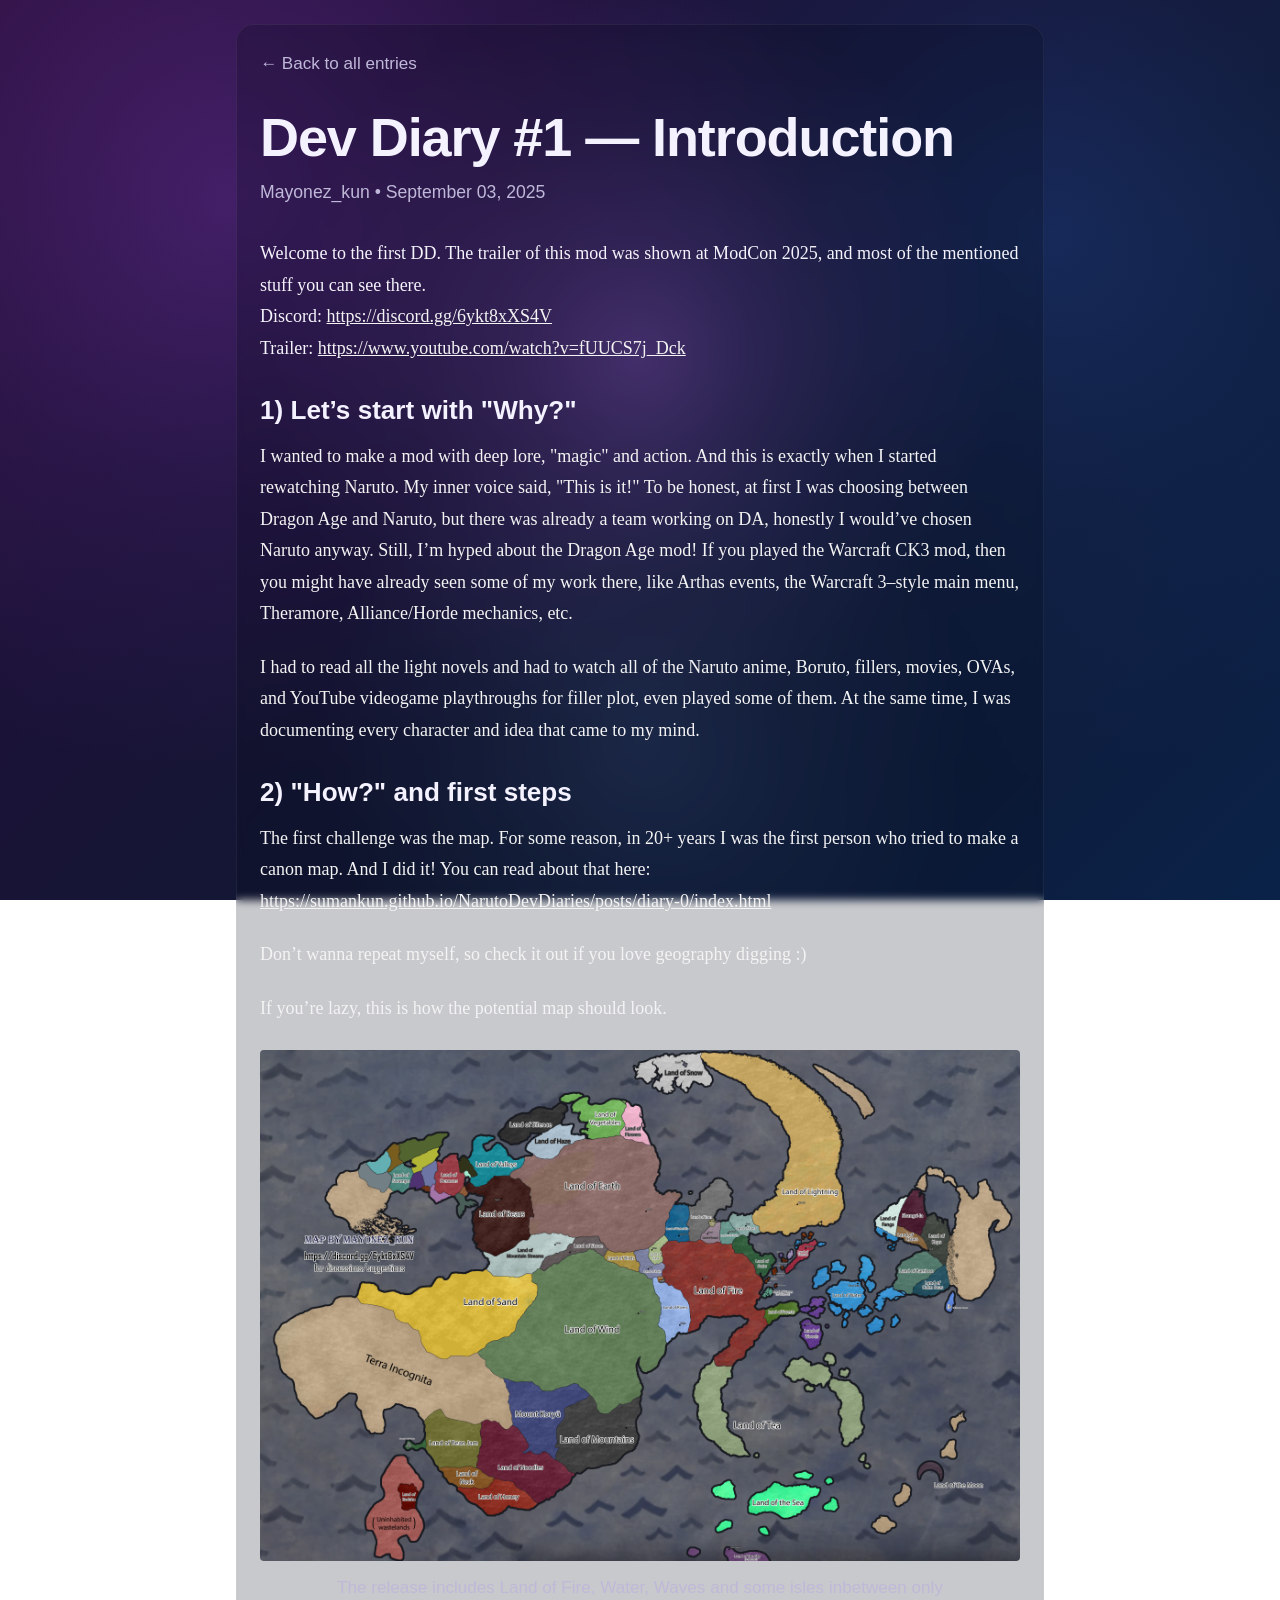
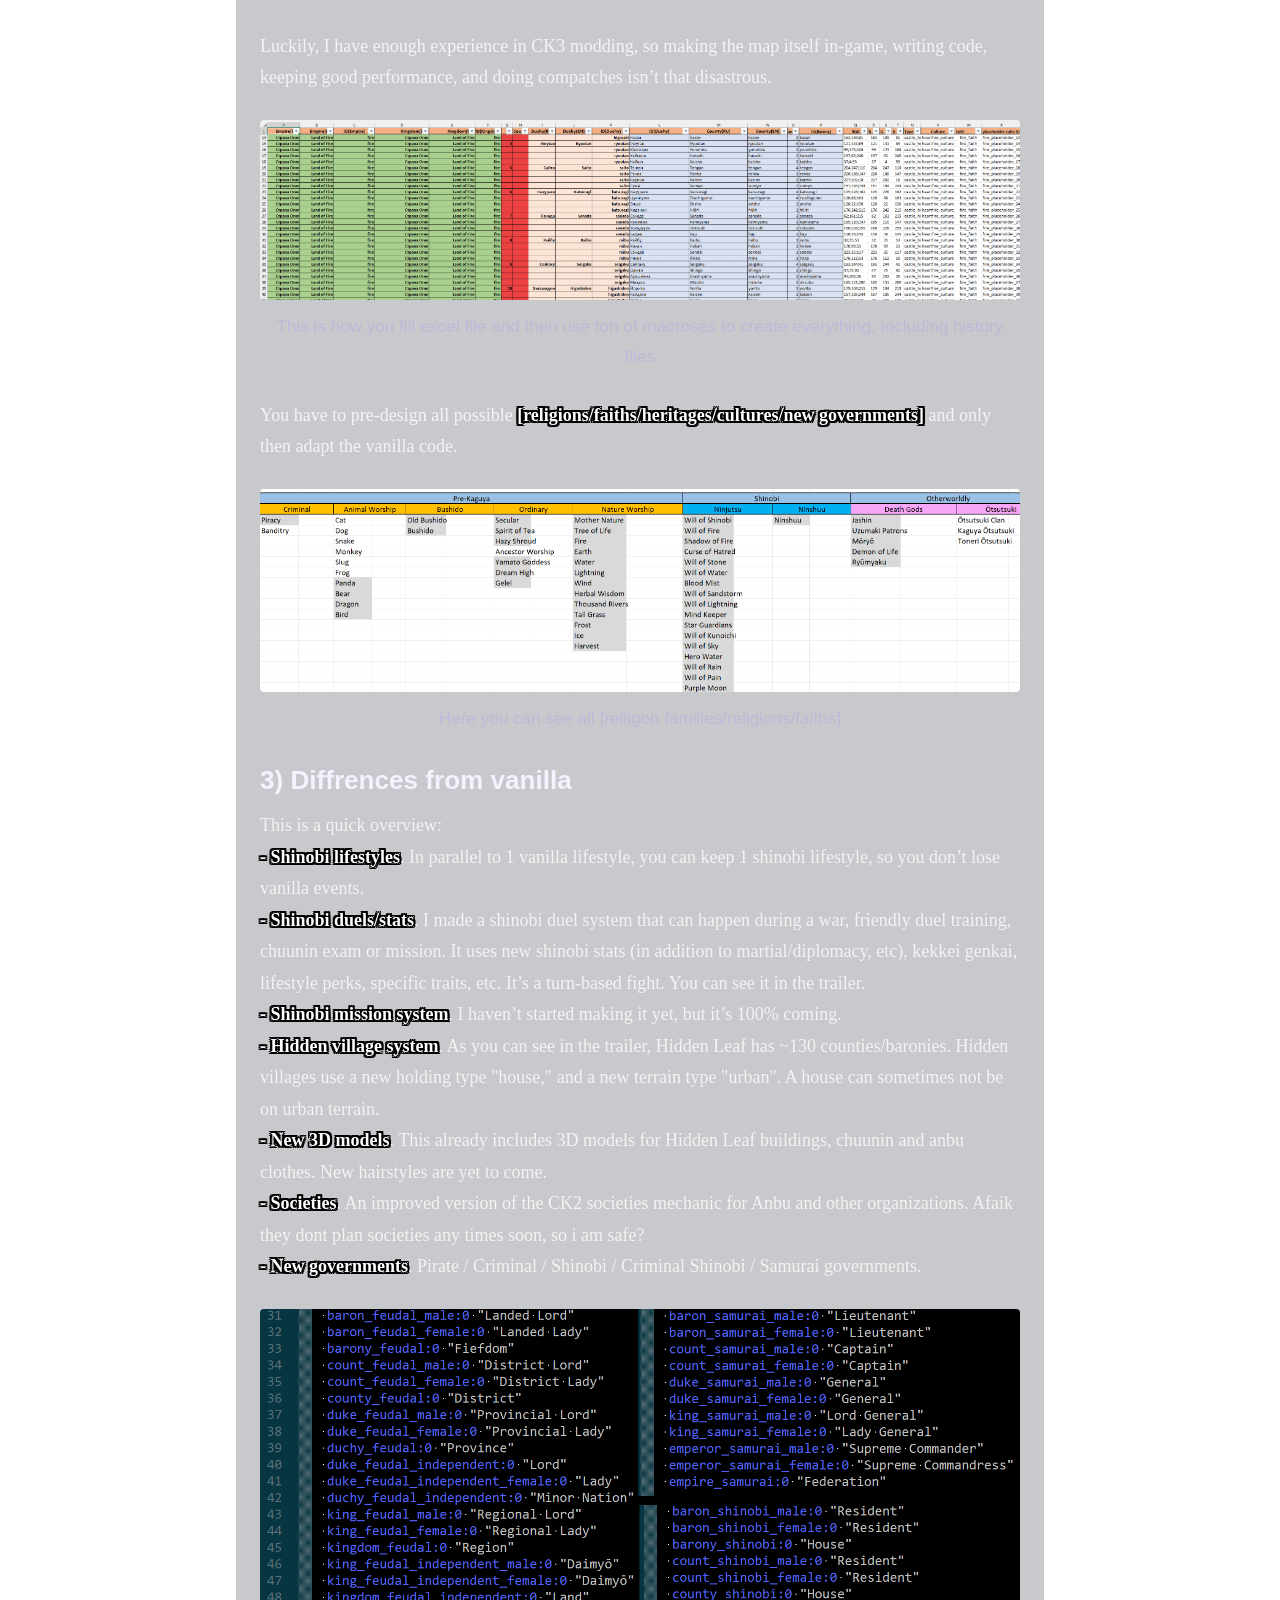
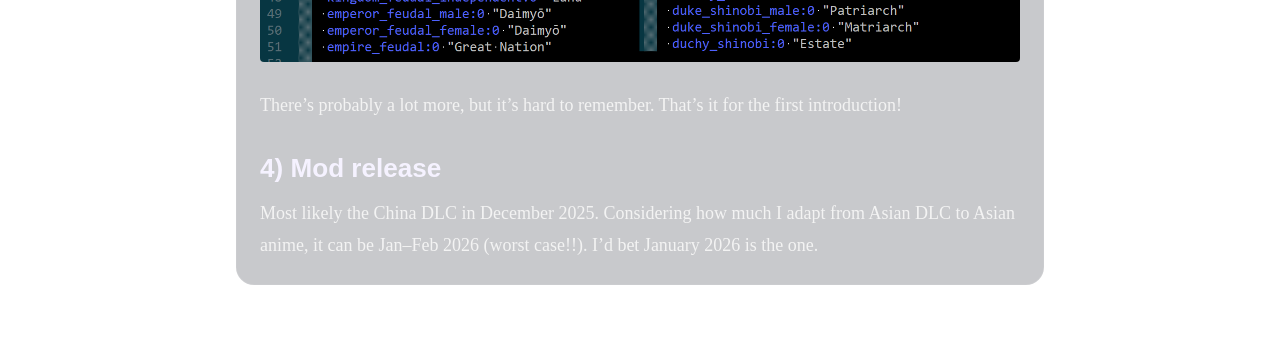
<file: posts/diary-1/index.html>
<!DOCTYPE html>
<html lang="en">
<head>
  <meta charset="UTF-8" />
  <meta name="viewport" content="width=device-width, initial-scale=1.0" />
  <title>Dev Diary #1 — Introduction</title>
  <link rel="stylesheet" href="../../style.css" />
  <script src="../../script.js" defer></script>
</head>
<body>
  <main class="article-shell">
    <article class="article">
      <a class="back-link" href="../../index.html">← Back to all entries</a>

      <header class="article-header">
        <h1 class="article-title">Dev Diary #1 — Introduction</h1>
        <p class="article-meta">Mayonez_kun • September 03, 2025</p>
      </header>

      <section class="article-content">
        <p><span style="font-size: 1rem; color: rgb(244, 243, 251);">Welcome to the first DD. The trailer of this mod was shown at ModCon 2025, and most of the mentioned stuff you can see there.<br></span><span style="color: rgb(244, 243, 251); font-size: 1rem;">Discord: <a href="https://discord.gg/6ykt8xXS4V">https://discord.gg/6ykt8xXS4V</a><br>Trailer: <a href="https://www.youtube.com/watch?v=fUUCS7j_Dck">https://www.youtube.com/watch?v=fUUCS7j_Dck</a></span></p>

        <h3>1) Let’s start with "Why?"</h3>

        <p>I wanted to make a mod with deep lore, "magic" and action. And this is exactly when I started rewatching Naruto. My inner voice said, "This is it!" To be honest, at first I was choosing between Dragon Age and Naruto, but there was already a team working on DA, honestly I would’ve chosen Naruto anyway. Still, I’m hyped about the Dragon Age mod! If you played the Warcraft CK3 mod, then you might have already seen some of my work there, like Arthas events, the Warcraft 3–style main menu, Theramore, Alliance/Horde mechanics, etc.</p>

        <p>I had to read all the light novels and had to watch all of the Naruto anime, Boruto, fillers, movies, OVAs, and YouTube videogame playthroughs for filler plot, even played some of them. At the same time, I was documenting every character and idea that came to my mind.</p>

        <h3>2) "How?" and first steps</h3>

        <p>The first challenge was the map. For some reason, in 20+ years I was the first person who tried to make a canon map. And I did it! You can read about that here:<br><a href="https://sumankun.github.io/NarutoDevDiaries/posts/diary-0/index.html">https://sumankun.github.io/NarutoDevDiaries/posts/diary-0/index.html</a></p><p>Don’t wanna repeat myself, so check it out if you love geography digging :)</p>

        <p>If you’re lazy, this is how the potential map should look.</p>

        <figure class="">
  <img src="preview.png" alt="preview" style="width:min(100%, 829px);" class="">
<figcaption>The release includes Land of Fire, Water, Waves and some isles inbetween only</figcaption></figure>

        <p><span style="font-size: 1rem; color: rgb(244, 243, 251);">Luckily, I have enough experience in CK3 modding, so making the map itself in-game, writing code, keeping good performance, and doing compatches isn’t that disastrous.</span></p>

        <figure class="">
  <img src="shot-1.png" alt="shot 1" style="width:min(100%, 2112px);" class="">
<figcaption>This is how you fill excel file and then use ton of macroses to create everything, including history files</figcaption></figure>

        <p><span style="font-size: 1rem; color: rgb(244, 243, 251);">You have to pre-design all possible <span class="b2">[religions/faiths/heritages/cultures/new governments]</span> and only then adapt the vanilla code.</span></p>

        <figure class="">
  <img src="shot-2.png" alt="shot 2" style="width:min(100%, 2112px);" class="">
<figcaption>Here you can see all [reliigon families/religions/faiths]</figcaption></figure>

        <h3><span style="color: rgb(245, 242, 255); font-size: 1.45rem;">3) Diffrences from vanilla</span></h3><p>This is a quick overview:<br><span class="b2">- </span><span class="b2">Shinobi lifestyles</span>. In parallel to 1 vanilla lifestyle, you can keep 1 shinobi lifestyle, so you don’t lose vanilla events.<br><span class="b2">- </span><span class="b2">Shinobi duels/stats</span>. I made a shinobi duel system that can happen during a war, friendly duel training, chuunin exam or mission. It uses new shinobi stats (in addition to martial/diplomacy, etc), kekkei genkai, lifestyle perks, specific traits, etc. It’s a turn-based fight. You can see it in the trailer.<br><span class="b2">- </span><span class="b2">Shinobi mission system</span>. I haven’t started making it yet, but it’s 100% coming.<br><span class="b2">- </span><span class="b2">Hidden village system</span>. As you can see in the trailer, Hidden Leaf has ~130 counties/baronies. Hidden villages use a new holding type "house," and a new terrain type "urban". A house can sometimes not be on urban terrain.<br><span class="b2">- </span><span class="b2">New 3D models</span>. This already includes 3D models for Hidden Leaf buildings, chuunin and anbu clothes. New hairstyles are yet to come.<br><span class="b2">- </span><span class="b2">Societies</span>. An improved version of the CK2 societies mechanic for Anbu and other organizations. Afaik they dont plan societies any times soon, so i am safe?<br><span class="b2">- New governments</span>. Pirate / Criminal / Shinobi / Criminal Shinobi / Samurai governments.</p>

        <figure>
  <img src="shot-3.png" alt="shot 3" style="width:min(100%, 1418px);">
</figure>

        <p>There’s probably a lot more, but it’s hard to remember. That’s it for the first introduction!</p>

        <h3>4) Mod release</h3>

        <p>Most likely the China DLC in December 2025. Considering how much I adapt from Asian DLC to Asian anime, it can be Jan–Feb 2026 (worst case!!). I’d bet January 2026 is the one.</p>
      </section>
    </article>
  </main>
</body>
</html>
</file>
<file: style.css>
:root {
  --text: #f3f3f3;
  --muted: #bfb8d8;
  --link: #f3f3f3;
  --link-hover: #d8c8ff;
  --home-width: 760px;
  --article-width: 760px;
}

* {
  box-sizing: border-box;
}

html {
  font-size: 18px;
}

body {
  margin: 0;
  color: var(--text);
  font-family: Georgia, "Times New Roman", serif;
  line-height: 1.75;
  background:
    radial-gradient(circle at 50% 40%, rgba(194, 120, 255, 0.34) 0%, rgba(194, 120, 255, 0.18) 14%, rgba(194, 120, 255, 0.07) 28%, rgba(0, 0, 0, 0) 44%),
    radial-gradient(circle at 50% 82%, rgba(124, 173, 255, 0.16) 0%, rgba(124, 173, 255, 0.07) 16%, rgba(0, 0, 0, 0) 34%),
    radial-gradient(circle at 18% 22%, rgba(129, 55, 186, 0.36) 0%, rgba(129, 55, 186, 0.12) 24%, rgba(0, 0, 0, 0) 46%),
    radial-gradient(circle at 82% 26%, rgba(35, 82, 176, 0.3) 0%, rgba(35, 82, 176, 0.1) 22%, rgba(0, 0, 0, 0) 44%),
    linear-gradient(135deg, #2a103c 0%, #1b1237 30%, #101833 62%, #0a2248 100%);
  background-attachment: fixed;
}

a {
  color: var(--link);
  text-decoration: underline;
}

a:hover {
  color: var(--link-hover);
}

img {
  display: block;
  max-width: 100%;
  height: auto;
}

.home-shell {
  padding: 48px 0 80px;
}

.home-list {
  width: min(100% - 64px, var(--home-width));
  margin: 0 auto;
  position: relative;
  z-index: 1;
}

.home-list::before {
  content: "";
  position: absolute;
  inset: -24px;
  background: rgba(8, 10, 24, 0.22);
  border: 1px solid rgba(255, 255, 255, 0.06);
  border-radius: 18px;
  backdrop-filter: blur(4px);
  z-index: -1;
}

.home-header {
  margin-bottom: 40px;
}

.home-header h1 {
  margin: 0 0 10px;
  font-family: Arial, Helvetica, sans-serif;
  font-size: 2.2rem;
  line-height: 1.15;
  font-weight: 700;
  color: #f5f2ff;
}

.home-header p {
  margin: 0;
  color: var(--muted);
  font-size: 1rem;
}

.home-entry {
  padding: 24px 0;
  border-top: 1px solid rgba(255, 255, 255, 0.08);
}

.home-entry:first-of-type {
  border-top: none;
  padding-top: 0;
}

.home-entry h2 {
  margin: 0 0 8px;
  font-family: Arial, Helvetica, sans-serif;
  font-size: 1.55rem;
  line-height: 1.25;
  font-weight: 700;
  color: #f5f2ff;
}

.home-meta {
  margin: 0;
  color: var(--muted);
  font-family: Arial, Helvetica, sans-serif;
  font-size: 0.96rem;
}

.home-summary {
  margin: 12px 0 0;
  font-size: 1rem;
}

.article-shell {
  padding: 48px 0 80px;
}

.article {
  width: min(100% - 64px, var(--article-width));
  margin: 0 auto;
  position: relative;
  z-index: 1;
}

.article::before {
  content: "";
  position: absolute;
  inset: -24px;
  background: rgba(8, 10, 24, 0.22);
  border: 1px solid rgba(255, 255, 255, 0.06);
  border-radius: 18px;
  backdrop-filter: blur(4px);
  z-index: -1;
}

.back-link {
  display: inline-block;
  margin-bottom: 28px;
  color: var(--muted);
  text-decoration: none;
  font-family: Arial, Helvetica, sans-serif;
  font-size: 0.95rem;
}

.back-link:hover {
  text-decoration: underline;
  color: var(--text);
}

.article-header {
  margin-bottom: 30px;
}

.article-title {
  margin: 0 0 10px;
  font-family: Arial, Helvetica, sans-serif;
  font-size: 3rem;
  line-height: 1.12;
  font-weight: 700;
  letter-spacing: -0.02em;
  color: #f5f2ff;
}

.article-meta {
  margin: 0;
  color: var(--muted);
  font-family: Arial, Helvetica, sans-serif;
  font-size: 0.98rem;
}

.article-content h2 {
  margin: 34px 0 16px;
  font-family: Arial, Helvetica, sans-serif;
  font-size: 2.15rem;
  line-height: 1.2;
  font-weight: 700;
  color: #f5f2ff;
}

.article-content h3 {
  margin: 30px 0 14px;
  font-family: Arial, Helvetica, sans-serif;
  font-size: 1.45rem;
  line-height: 1.25;
  font-weight: 700;
  color: #f5f2ff;
}

.article-content p {
  margin: 0 0 22px;
  font-size: 1rem;
}

.article-content figure {
  margin: 26px 0 28px;
  text-align: center;
}

.article-content figure img {
  display: block;
  height: auto;
  max-width: 100%;
  margin-left: auto;
  margin-right: auto;
  border-radius: 4px;
}

.article-content figcaption {
  margin-top: 12px;
  color: var(--muted);
  text-align: center;
  font-family: Arial, Helvetica, sans-serif;
  font-size: 0.95rem;
}

.article-content strong {
  font-weight: 700;
}

.article-content hr {
  border: 0;
  border-top: 1px solid rgba(255, 255, 255, 0.08);
  margin: 36px 0;
}

@media (max-width: 700px) {
  html {
    font-size: 17px;
  }

  .home-shell,
  .article-shell {
    padding: 28px 0 56px;
  }

  .home-list,
  .article {
    width: min(100% - 32px, 100%);
  }

  .article-title {
    font-size: 2.15rem;
  }

  .article-content h2 {
    font-size: 1.7rem;
  }

  .home-entry h2 {
    font-size: 1.3rem;
  }
}


.article-content blockquote {
  margin: 28px 0 28px;
  padding-left: 24px;
  border-left: 6px solid rgba(255, 255, 255, 0.95);
  font-style: italic;
  position: relative;
}

.article-content blockquote::before {
  content: "“";
  display: inline;
  margin-right: 0.18em;
  color: rgba(255, 255, 255, 0.98);
}

.article-content blockquote::after {
  content: "”";
  display: inline;
  margin-left: 0.18em;
  color: rgba(255, 255, 255, 0.98);
}

.article-content blockquote p {
  display: inline;
  margin: 0;
}

.article-content blockquote p:first-child::before {
  content: "\201C";
  margin-right: 0.15em;
}

.article-content blockquote p:last-child::after {
  content: "\201D";
  margin-left: 0.15em;
}


.article-content .b2 {
  font-weight: 700;
  color: #fff;
  text-shadow:
    -2px 0 #000,
    2px 0 #000,
    0 -2px #000,
    0 2px #000,
    -2px -2px #000,
    2px -2px #000,
    -2px 2px #000,
    2px 2px #000;
}


/* Fullscreen image viewer for exported diary pages */
.article-content img {
  cursor: zoom-in;
}

.image-lightbox {
  position: fixed;
  inset: 0;
  z-index: 9999;
  display: none;
  align-items: center;
  justify-content: center;
  padding: 28px;
  background: rgba(0, 0, 0, 0.86);
}

.image-lightbox.is-open {
  display: flex;
}

.image-lightbox__img {
  display: block;
  width: auto;
  height: 92vh;
  max-width: 96vw;
  max-height: 92vh;
  object-fit: contain;
  border-radius: 6px;
  box-shadow: 0 18px 60px rgba(0, 0, 0, 0.45);
  cursor: zoom-out;
}

.image-lightbox__close {
  position: fixed;
  top: 16px;
  right: 20px;
  width: 44px;
  height: 44px;
  border: 1px solid rgba(255, 255, 255, 0.22);
  border-radius: 999px;
  background: rgba(8, 10, 24, 0.72);
  color: #fff;
  font: 34px/38px Arial, Helvetica, sans-serif;
  cursor: pointer;
}

.image-lightbox__close:hover {
  background: rgba(255, 255, 255, 0.12);
}

body.image-lightbox-open {
  overflow: hidden;
}
</file>
